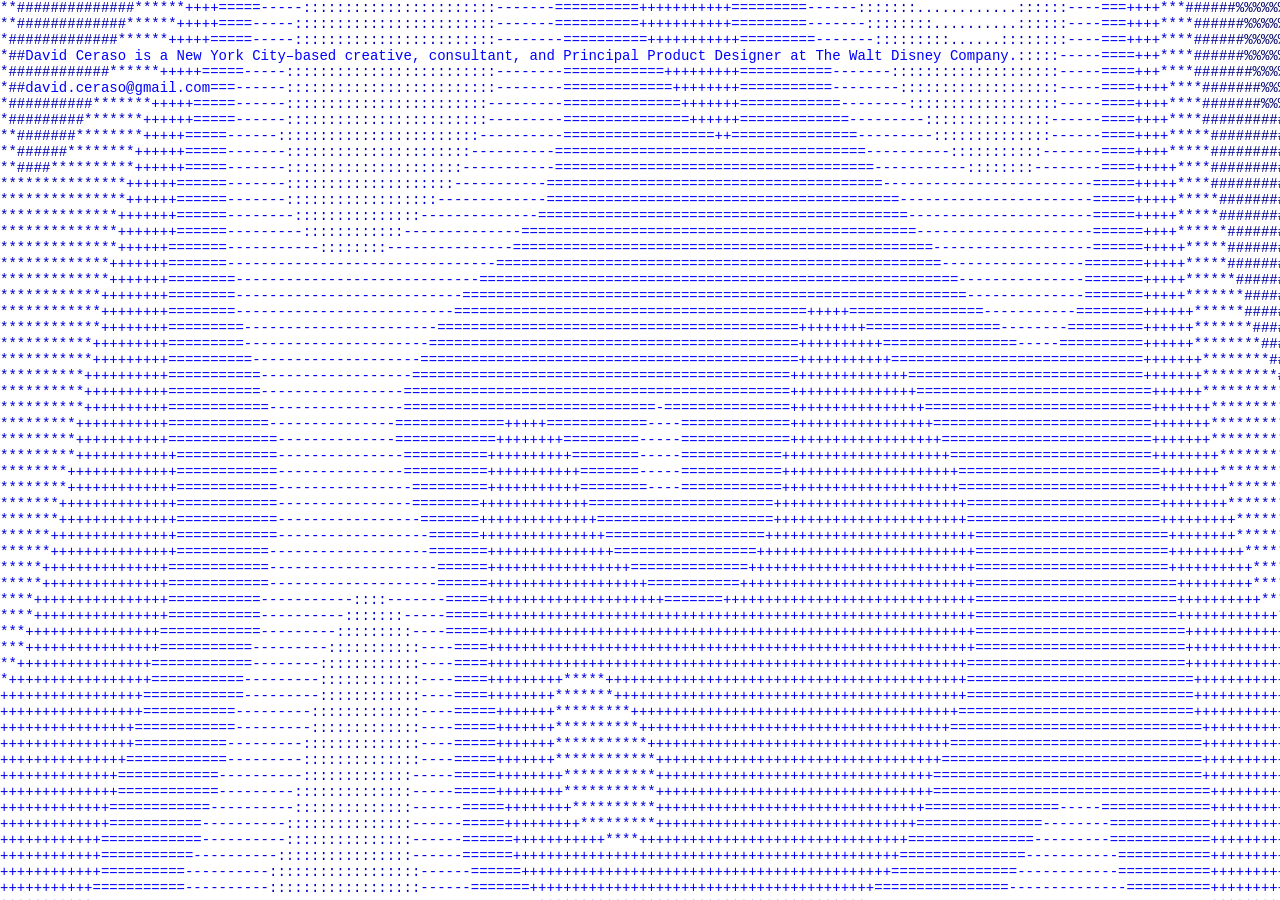
<file: index.html>
<!DOCTYPE html>
<html lang="en">
<head>
<script defer src="https://cloud.umami.is/script.js" data-website-id="38cb683a-a04f-48ca-8747-b9faac3a13dc"></script>
    <meta charset="UTF-8">
    <meta name="viewport" content="width=device-width, initial-scale=1.0">
    <meta name="description" content="David Ceraso is a New York City–based creative, consultant, and Principal Product Designer at The Walt Disney Company.">
    <meta name="author" content="David Ceraso">
    <meta name="keywords" content="David Ceraso, Principal Product Designer, Walt Disney Company, ABC News, Creative, New York City, NYC, Designer">
    <meta name="robots" content="index, follow">
    
    <!-- Open Graph / Social Media -->
    <meta property="og:type" content="website">
    <meta property="og:title" content="David Ceraso – Principal Product Designer">
    <meta property="og:url" content="https://davidceraso.com/">
    <meta property="og:description" content="David Ceraso is a New York City–based creative, consultant, and Principal Product Designer at The Walt Disney Company.">
    <meta property="og:site_name" content="David Ceraso">
    
    <!-- Twitter Card -->
    <meta name="twitter:card" content="summary">
    <meta name="twitter:title" content="David Ceraso – Principal Product Designer">
    <meta name="twitter:description" content="David Ceraso is a New York City–based creative, consultant, and Principal Product Designer at The Walt Disney Company.">
    
    <title>David Ceraso – Principal Product Designer</title>
    <link rel="canonical" href="https://davidceraso.com">
    <link rel="icon" href="/favicon.svg" type="image/svg+xml">
    <link rel="icon" href="/favicon.svg" sizes="any" type="image/svg+xml">
    
    <!-- Structured Data -->
    <script type="application/ld+json">
    {
        "@context": "https://schema.org",
        "@type": "Person",
        "name": "David Ceraso",
        "jobTitle": "Principal Product Designer",
        "worksFor": {
            "@type": "Organization",
            "name": "The Walt Disney Company"
        },
        "address": {
            "@type": "PostalAddress",
            "addressLocality": "New York City",
            "addressRegion": "NY",
            "addressCountry": "US"
        },
        "email": "david.ceraso@gmail.com",
        "url": "https://davidceraso.com"
    }
    </script>
    <style>
        * {
            margin: 0;
            padding: 0;
            box-sizing: border-box;
        }

        body {
            background: #ffffff;
            min-height: 100vh;
            overflow: hidden;
        }

        #plasma {
            position: fixed;
            top: 0;
            left: 0;
            width: 100%;
            height: 100%;
            font-family: 'Courier New', monospace;
            font-size: 14px;
            line-height: 16px;
            letter-spacing: 0;
            white-space: pre;
            overflow: hidden;
            background: #fff;
            z-index: 1;
        }

        #text-overlay {
            position: fixed;
            z-index: 10;
            font-family: 'Courier New', monospace;
            font-size: 14px;
            line-height: 16px;
            color: transparent;
            pointer-events: auto;
            user-select: text;
            -webkit-user-select: text;
        }

        #text-overlay p {
            margin: 0;
        }

        #text-overlay p:last-child {
            margin-top: 16px;
        }

        #text-overlay *::selection,
        #text-overlay::selection {
            background: rgba(0, 0, 255, 0.3);
            color: #0000FF;
        }

        #text-overlay a {
            color: transparent;
            text-decoration: none;
            cursor: pointer;
        }

        #text-overlay a::selection {
            color: #0000FF;
        }
    </style>
</head>
<body>
    <div id="plasma"></div>
    <main id="text-overlay">
        <p>David Ceraso is a New York City–based creative, consultant, and Principal Product Designer at The Walt Disney Company.</p>
        <p><a href="mailto:david.ceraso@gmail.com">david.ceraso@gmail.com</a></p>
    </main>

    <script>
        const plasma = document.getElementById('plasma');
        const chars = ' .:-=+*#%@';
        
        let cols, rows;
        let time = 0;
        
        // Text content (must match HTML)
        const bioText = 'David Ceraso is a New York City–based creative, consultant, and Principal Product Designer at The Walt Disney Company.';
        const emailText = 'david.ceraso@gmail.com';
        
        // Text position settings
        const textStartX = 3;
        const textStartY = 3;
        const textPadding = 3;
        
        // Text map for plasma rendering
        let textMap = {};
        let wrappedLines = [];
        let emailLineY = 0;
        
        function wrapText(text, maxWidth) {
            const words = text.split(' ');
            const lines = [];
            let currentLine = '';
            
            for (const word of words) {
                const testLine = currentLine ? currentLine + ' ' + word : word;
                if (testLine.length <= maxWidth) {
                    currentLine = testLine;
                } else {
                    if (currentLine) lines.push(currentLine);
                    currentLine = word;
                }
            }
            if (currentLine) lines.push(currentLine);
            return lines;
        }
        
        function buildTextMap() {
            textMap = {};
            const maxWidth = cols - textStartX - textPadding;
            
            // Wrap bio text
            wrappedLines = wrapText(bioText, maxWidth);
            
            // Add bio lines to map
            for (let lineIdx = 0; lineIdx < wrappedLines.length; lineIdx++) {
                const line = wrappedLines[lineIdx];
                for (let charIdx = 0; charIdx < line.length; charIdx++) {
                    const x = textStartX + charIdx;
                    const y = textStartY + lineIdx;
                    const key = `${x},${y}`;
                    textMap[key] = line[charIdx];
                }
            }
            
            // Add blank line then email
            emailLineY = textStartY + wrappedLines.length + 1;
            for (let charIdx = 0; charIdx < emailText.length; charIdx++) {
                const x = textStartX + charIdx;
                const key = `${x},${emailLineY}`;
                textMap[key] = emailText[charIdx];
            }
        }
        
        // Color palette - pure blue tones only (#0000FF variations)
        const palette = [];
        for (let i = 0; i < 256; i++) {
            const b = Math.floor(40 + 215 * Math.sin(Math.PI * i / 256));
            palette.push(`rgb(0,0,${b})`);
        }

        const charWidth = 8.4;
        const charHeight = 16;
        
        function calculateSize() {
            cols = Math.ceil(window.innerWidth / charWidth) + 2;
            rows = Math.ceil(window.innerHeight / charHeight) + 2;
        }
        
        function updateTextOverlay() {
            const overlay = document.getElementById('text-overlay');
            const x = textStartX * charWidth;
            const y = textStartY * charHeight;
            
            overlay.style.left = x + 'px';
            overlay.style.top = y + 'px';
            
            // Set max width to match plasma text wrapping
            const maxWidth = cols - textStartX - textPadding;
            overlay.style.maxWidth = (maxWidth * charWidth) + 'px';
        }

        function plasmaValue(x, y, t) {
            let v = 0;
            v += Math.sin(x * 0.1 + t);
            const cx = cols / 2;
            const cy = rows / 2;
            const dx = x - cx;
            const dy = y - cy;
            const dist = Math.sqrt(dx * dx + dy * dy);
            v += Math.sin(dist * 0.1 - t * 0.7);
            v += Math.sin((x * 0.05 + y * 0.05) + t * 0.5);
            v += Math.sin(Math.sqrt((x - cols * 0.3) ** 2 + (y - rows * 0.7) ** 2) * 0.12 + t * 0.8);
            return (v + 4) / 8;
        }

        function render() {
            let output = '';
            
            for (let y = 0; y < rows; y++) {
                let row = '';
                for (let x = 0; x < cols; x++) {
                    const v = plasmaValue(x, y, time);
                    const colorIndex = Math.floor(v * 255);
                    const color = palette[colorIndex];
                    
                    // Check if this position has text
                    const key = `${x},${y}`;
                    let char;
                    let charColor;
                    if (textMap[key]) {
                        char = textMap[key];
                        charColor = '#0000FF';
                    } else {
                        const charIndex = Math.floor(v * (chars.length - 1));
                        char = chars[charIndex];
                        charColor = color;
                    }
                    
                    row += `<span style="color:${charColor}">${char}</span>`;
                }
                output += row + '\n';
            }
            
            plasma.innerHTML = output;
            time += 0.005;
            requestAnimationFrame(render);
        }

        function init() {
            calculateSize();
            buildTextMap();
            updateTextOverlay();
            render();
        }

        window.addEventListener('resize', () => {
            calculateSize();
            buildTextMap();
            updateTextOverlay();
        });
        init();
    </script>
</body>
</html>
</file>
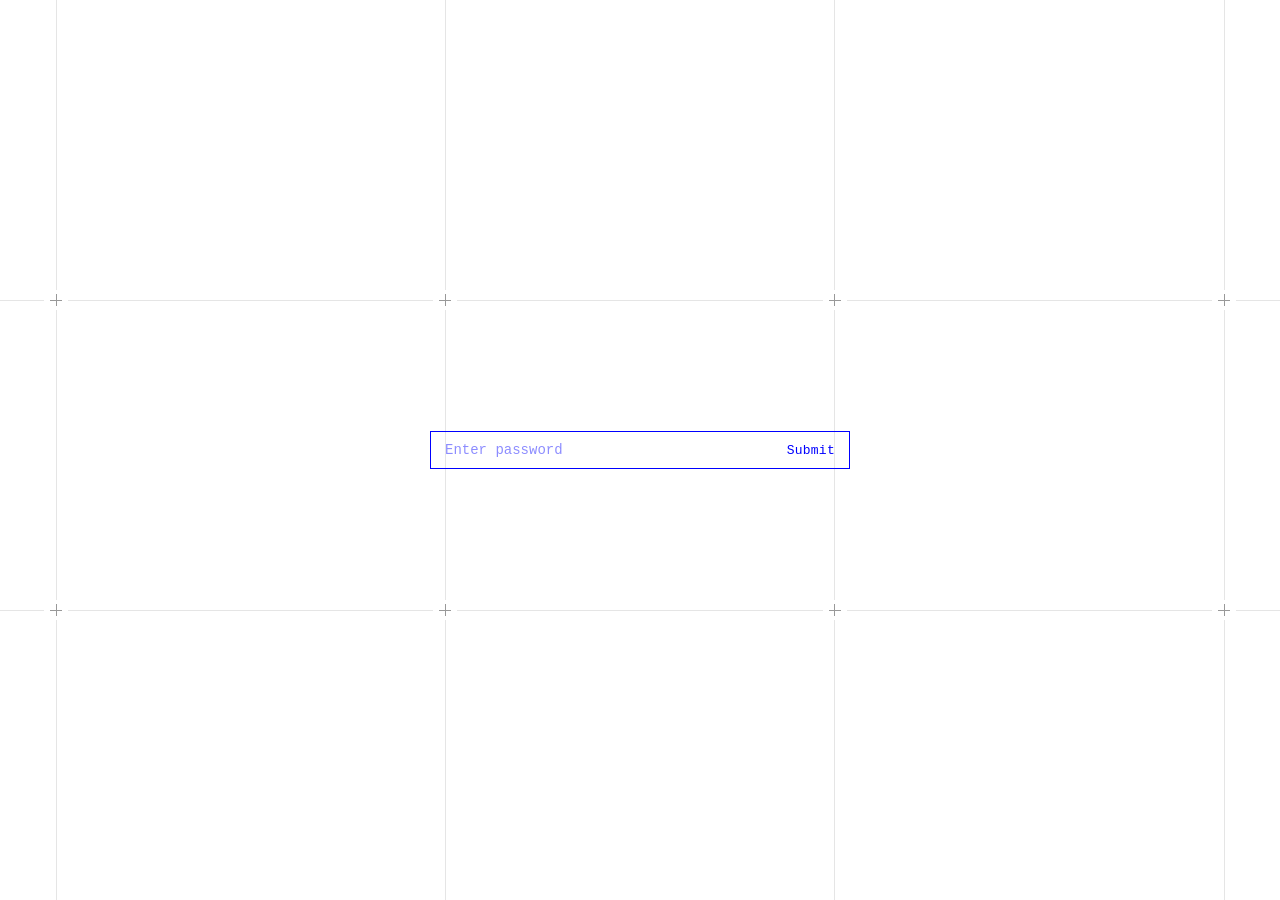
<file: case-studies/index.html>
<!DOCTYPE html>
<html lang="en">
<head>
    <meta charset="UTF-8">
    <title>Redirecting…</title>
    <link rel="canonical" href="/portfolio/">
    <meta http-equiv="refresh" content="0;url=/portfolio/">
    <script>location.replace('/portfolio/');</script>
</head>
<body></body>
</html>
</file>
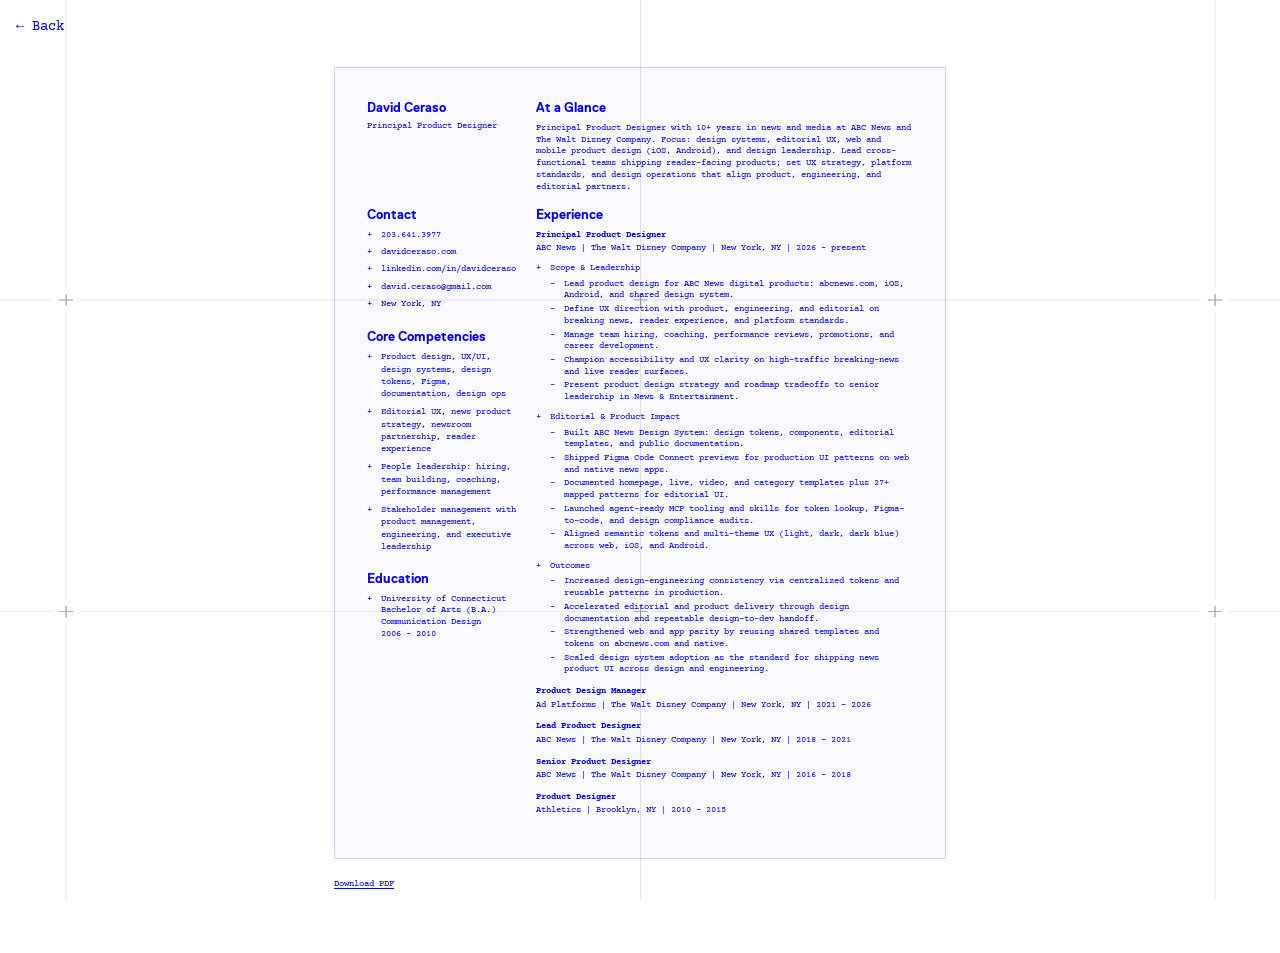
<file: CV/index.html>
<!DOCTYPE html>
<html lang="en">
<head>
    <script defer src="https://cloud.umami.is/script.js" data-website-id="38cb683a-a04f-48ca-8747-b9faac3a13dc"></script>
    <meta charset="UTF-8">
    <meta name="viewport" content="width=device-width, initial-scale=1.0">
    <title>CV – David Ceraso</title>
    <meta name="description" content="Curriculum vitae of David Ceraso – Principal Product Designer at The Walt Disney Company.">
    <link rel="icon" href="/favicon.svg" type="image/svg+xml">
    <link rel="stylesheet" href="/CV/cv-public.css?v=6">
    <link rel="stylesheet" href="/assets/site-grid-overlay.css">
    <style>
        .cv-back,
        .cv-public-root {
            position: relative;
            z-index: 2;
        }
    </style>
</head>
<body>
    <div id="grid-overlay" aria-hidden="true"></div>
    <a href="/resources/" class="cv-back">← Back</a>
    <main id="cv-root" class="cv-public-root" aria-busy="true">Loading…</main>
    <script src="/CV/cv-export.js?v=36" defer></script>
    <script>
        fetch('/CV/cv-content.html')
            .then((response) => {
                if (!response.ok) throw new Error('failed');
                return response.text();
            })
            .then((html) => {
                const root = document.getElementById('cv-root');
                root.innerHTML = html;
                root.removeAttribute('aria-busy');
                document.dispatchEvent(new CustomEvent('cv-letter-fit', { detail: { root } }));
            })
            .catch(() => {
                document.getElementById('cv-root').innerHTML =
                    '<p>Could not load CV. <a href="/CV/DavidCeraso_CV.pdf">Download PDF</a>.</p>';
                document.getElementById('cv-root').removeAttribute('aria-busy');
            });
    </script>
    <script src="/assets/site-grid-overlay.js" defer></script>
</body>
</html>
</file>
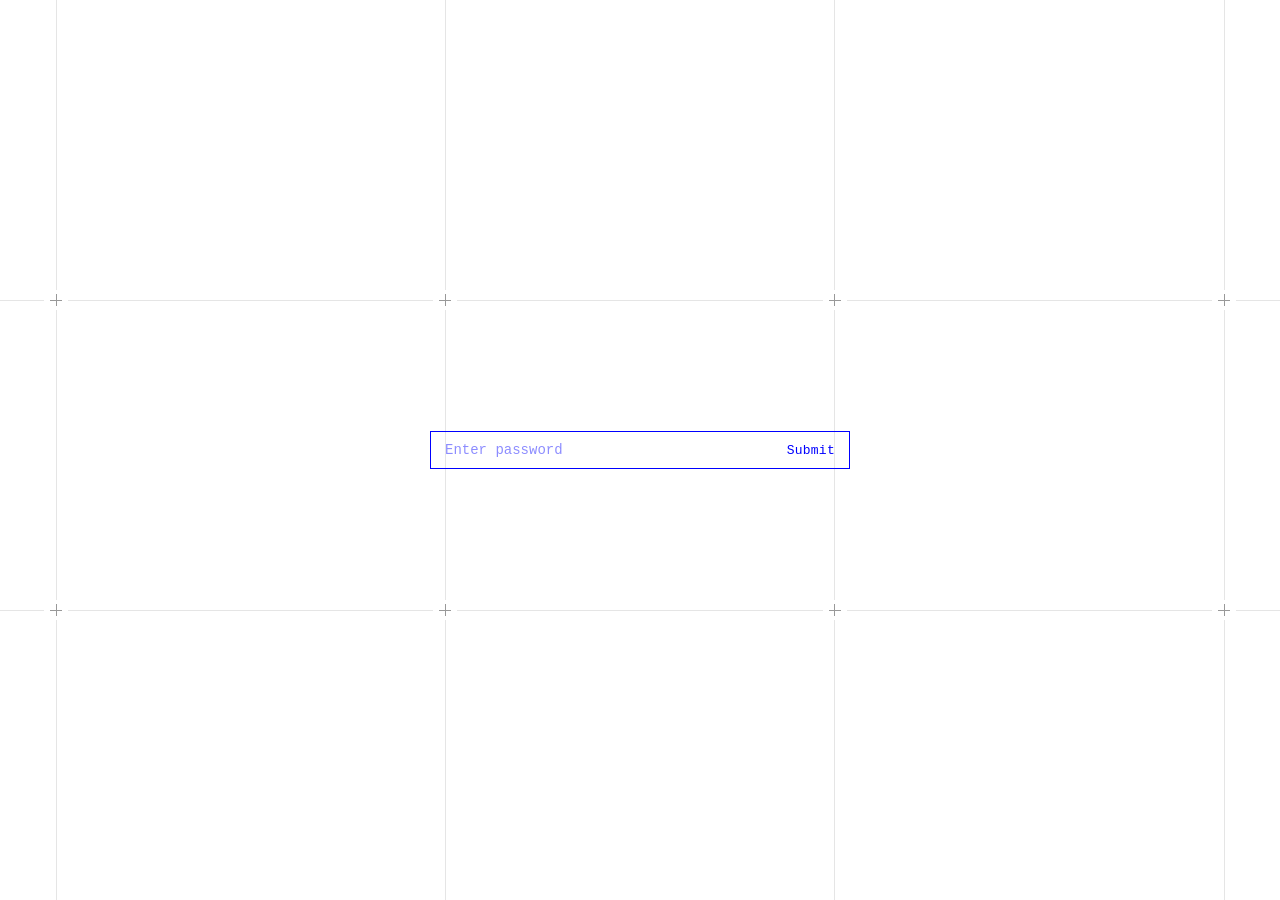
<file: portfolio/index.html>
<!DOCTYPE html>
<html lang="en">
<head>
    <script defer src="https://cloud.umami.is/script.js" data-website-id="38cb683a-a04f-48ca-8747-b9faac3a13dc"></script>
    <meta charset="UTF-8">
    <meta name="viewport" content="width=device-width, initial-scale=1.0">
    <meta http-equiv="Cache-Control" content="no-cache, no-store, must-revalidate">
    <meta http-equiv="Pragma" content="no-cache">
    <title>Case Studies – David Ceraso</title>
    <meta name="robots" content="noindex, nofollow">
    <link rel="icon" href="/favicon.svg" type="image/svg+xml">
    <base href="/portfolio/">
    <link rel="stylesheet" href="/CV/cv-public.css?v=6">
    <link rel="stylesheet" href="/portfolio/portfolio.css?v=47">
</head>
<body>
    <div id="grid-overlay" aria-hidden="true"></div>
    <div id="grid-artifact" hidden aria-hidden="true" data-landing-region="grid-artifact">
        <canvas id="gridArtifactCanvas" aria-hidden="true"></canvas>
        <video
            id="gridArtifactVideo"
            src="/portfolio/assets/artifacts/grid-artifact.mp4?v=4"
            loop
            muted
            playsinline
            autoplay
            preload="auto"
            hidden
            aria-hidden="true"
        ></video>
    </div>

    <form class="password-form" id="passwordForm">
        <div class="password-row">
            <input type="password" id="passwordInput" placeholder="Enter password" autocomplete="off" autofocus>
            <button type="submit">Submit</button>
        </div>
        <p class="error" id="passwordError">Incorrect password. Please try again.</p>
    </form>

    <p class="portfolio-title" id="portfolioTitle" data-landing-region="title">David Ceraso — Index</p>

    <main id="portfolio" hidden></main>

    <script>window.PORTFOLIO_BOOT = { mode: 'landing' };</script>
    <script src="/portfolio/portfolio.js?v=73"></script>
</body>
</html>
</file>
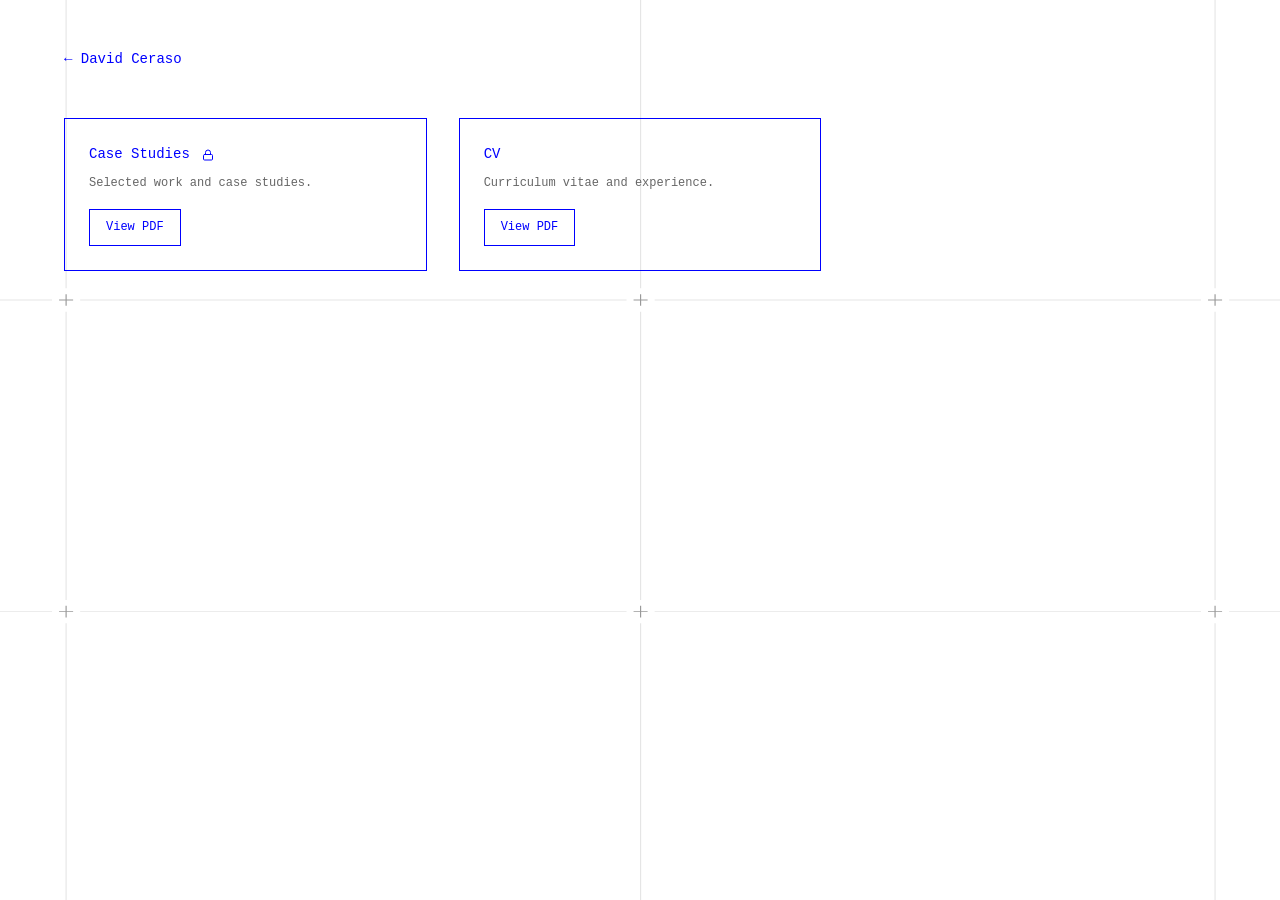
<file: resources/index.html>
<!DOCTYPE html>
<html lang="en">
<head>
    <script defer src="https://cloud.umami.is/script.js" data-website-id="38cb683a-a04f-48ca-8747-b9faac3a13dc"></script>
    <meta charset="UTF-8">
    <meta name="viewport" content="width=device-width, initial-scale=1.0">
    <meta name="description" content="Resources and CV of David Ceraso – Principal Product Designer at The Walt Disney Company.">
    <meta name="author" content="David Ceraso">
    <meta name="keywords" content="David Ceraso, Resources, Principal Product Designer, Walt Disney Company, Creative, New York City">
    <meta name="robots" content="index, follow">
    
    <!-- Open Graph / Social Media -->
    <meta property="og:type" content="website">
    <meta property="og:title" content="Resources – David Ceraso">
    <meta property="og:description" content="Resources of David Ceraso – Principal Product Designer at The Walt Disney Company.">
    <meta property="og:site_name" content="David Ceraso">
    
    <!-- Twitter Card -->
    <meta name="twitter:card" content="summary">
    <meta name="twitter:title" content="Resources – David Ceraso">
    <meta name="twitter:description" content="Resources of David Ceraso – Principal Product Designer at The Walt Disney Company.">
    
    <title>Resources – David Ceraso</title>
    <link rel="canonical" href="https://davidceraso.com/resources/">
    <link rel="icon" href="/favicon.svg" type="image/svg+xml">
    <link rel="stylesheet" href="/assets/site-grid-overlay.css">
    
    <style>
        * {
            margin: 0;
            padding: 0;
            box-sizing: border-box;
        }

        body {
            background: #ffffff;
            min-height: 100vh;
            font-family: 'Courier New', monospace;
            font-size: 14px;
            line-height: 1.6;
            color: #0000FF;
        }

        .container {
            position: relative;
            z-index: 2;
            max-width: 1200px;
            margin: 0 auto;
            padding: 48px 24px;
        }

        header {
            margin-bottom: 48px;
        }

        header a {
            color: #0000FF;
            text-decoration: none;
        }

        header a:hover {
            text-decoration: underline;
        }

        h1 {
            font-size: 14px;
            font-weight: normal;
            margin-bottom: 8px;
        }

        .back-link {
            font-size: 14px;
        }

        .portfolio-grid {
            display: grid;
            grid-template-columns: repeat(auto-fill, minmax(300px, 1fr));
            gap: 32px;
        }

        .portfolio-item {
            border: 1px solid #0000FF;
            padding: 24px;
            transition: background-color 0.2s ease;
        }

        .portfolio-item:hover {
            background-color: rgba(0, 0, 255, 0.05);
        }

        .portfolio-item h2 {
            font-size: 14px;
            font-weight: normal;
            margin-bottom: 8px;
        }

        .portfolio-item p {
            font-size: 12px;
            color: #666;
            margin-bottom: 16px;
        }

        .item-actions {
            display: flex;
            gap: 12px;
        }

        .portfolio-item a {
            display: inline-block;
            color: #0000FF;
            text-decoration: none;
            border: 1px solid #0000FF;
            padding: 8px 16px;
            font-size: 12px;
            transition: all 0.2s ease;
        }

        .portfolio-item a:hover {
            background-color: #0000FF;
            color: #ffffff;
        }

        .pdf-actions {
            display: flex;
            gap: 16px;
            margin-bottom: 24px;
        }

        .pdf-actions a {
            color: #0000FF;
            text-decoration: none;
            border: 1px solid #0000FF;
            padding: 8px 16px;
            font-size: 12px;
            transition: all 0.2s ease;
        }

        .pdf-actions a:hover {
            background-color: #0000FF;
            color: #ffffff;
        }

        .pdf-embed {
            width: 100%;
            height: 80vh;
            border: 1px solid #0000FF;
        }

        .empty-state {
            text-align: center;
            padding: 64px 24px;
            border: 1px dashed #0000FF;
            color: #666;
        }

        .empty-state code {
            display: block;
            margin-top: 16px;
            color: #0000FF;
            font-size: 12px;
        }

        ::selection {
            background: rgba(0, 0, 255, 0.3);
            color: #0000FF;
        }

        @media (max-width: 600px) {
            .container {
                padding: 24px 16px;
            }

            .portfolio-grid {
                grid-template-columns: 1fr;
            }
        }

        .lock-icon {
            margin-left: 4px;
            vertical-align: middle;
            color: #0000FF;
        }
    </style>
</head>
<body>
    <div id="grid-overlay" aria-hidden="true"></div>
    <div class="container">
        <header>
            <a href="/" class="back-link">← David Ceraso</a>
        </header>

        <main>
            <div class="portfolio-grid">
                <article class="portfolio-item">
                    <h2>Case Studies <svg class="lock-icon" width="12" height="12" viewBox="0 0 24 24" fill="none" stroke="currentColor" stroke-width="2" stroke-linecap="round" stroke-linejoin="round"><rect x="3" y="11" width="18" height="11" rx="2" ry="2"></rect><path d="M7 11V7a5 5 0 0 1 10 0v4"></path></svg></h2>
                    <p>Selected work and case studies.</p>
                    <div class="item-actions">
                        <a href="/portfolio/">View PDF</a>
                    </div>
                </article>

                <article class="portfolio-item">
                    <h2>CV</h2>
                    <p>Curriculum vitae and experience.</p>
                    <div class="item-actions">
                        <a href="/CV/">View PDF</a>
                    </div>
                </article>
            </div>
        </main>
    </div>
    <script src="/assets/site-grid-overlay.js" defer></script>
</body>
</html>
</file>
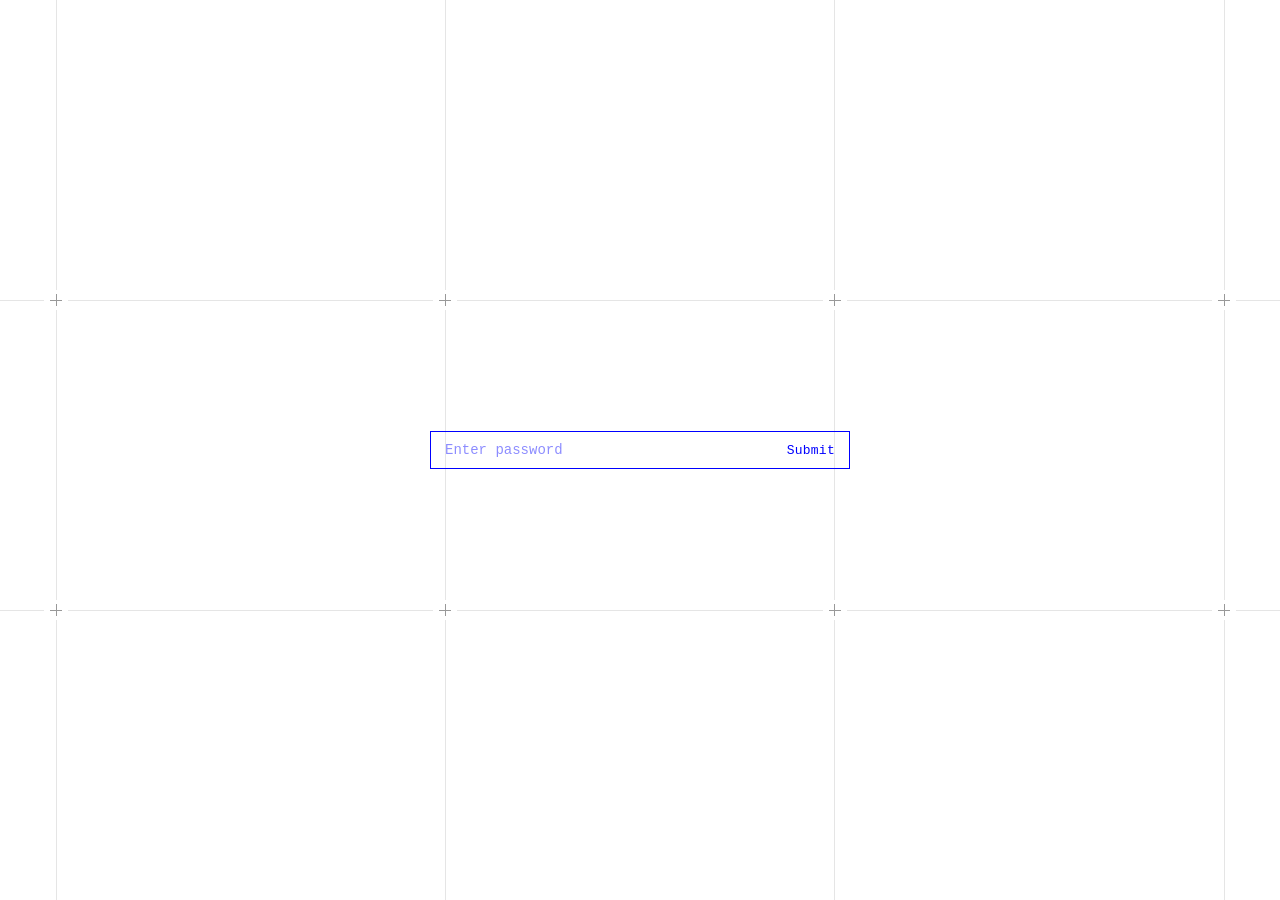
<file: case-studies/abc-news-design-mcp/index.html>
<!DOCTYPE html>
<html lang="en">
<head>
    <meta charset="UTF-8">
    <title>Redirecting…</title>
    <link rel="canonical" href="/portfolio/abc-news-design-mcp/">
    <meta http-equiv="refresh" content="0;url=/portfolio/abc-news-design-mcp/">
    <script>location.replace('/portfolio/abc-news-design-mcp/');</script>
</head>
<body></body>
</html>
</file>
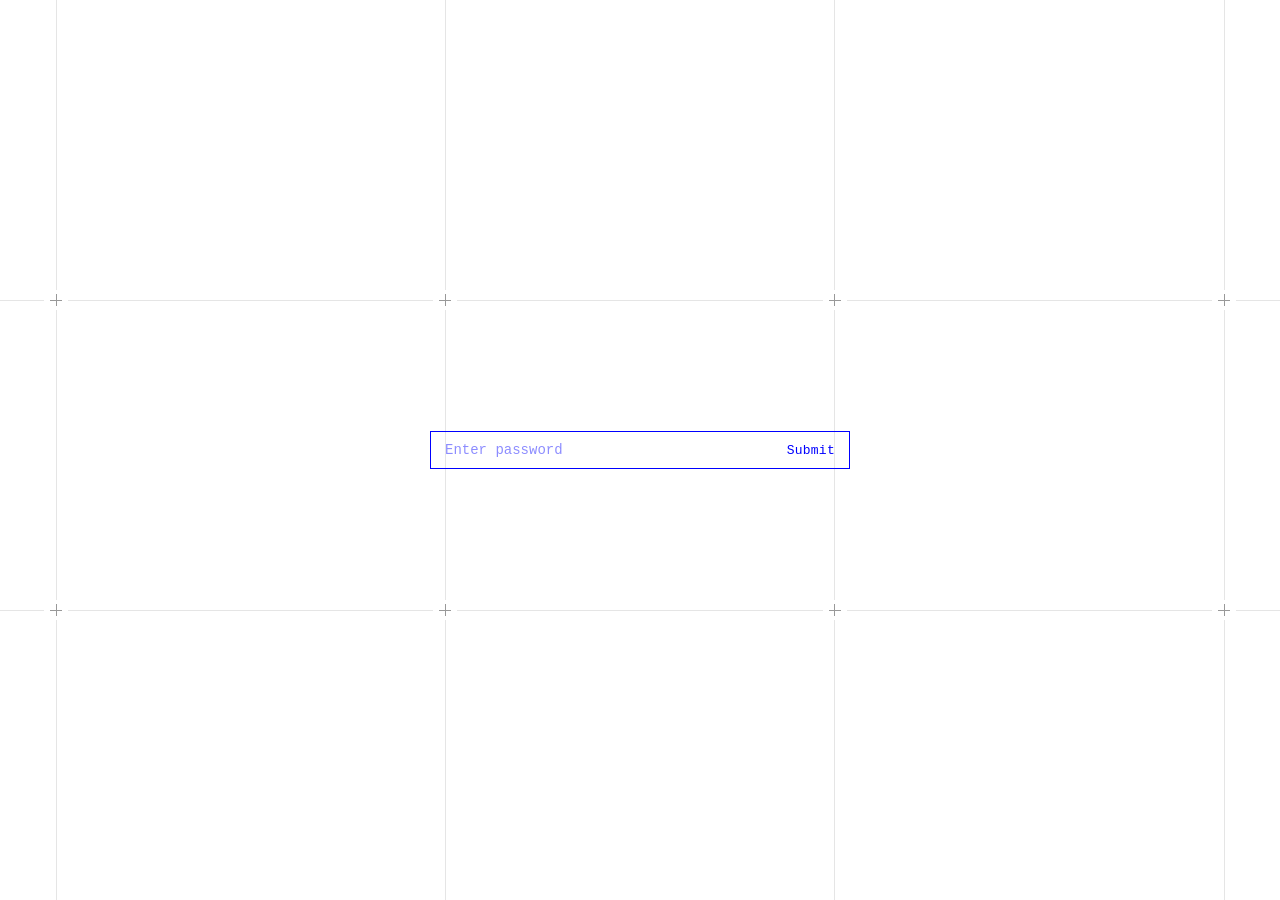
<file: case-studies/cv/index.html>
<!DOCTYPE html>
<html lang="en">
<head>
    <meta charset="UTF-8">
    <title>Redirecting…</title>
    <link rel="canonical" href="/portfolio/cv/">
    <meta http-equiv="refresh" content="0;url=/portfolio/cv/">
    <script>location.replace('/portfolio/cv/');</script>
</head>
<body></body>
</html>
</file>
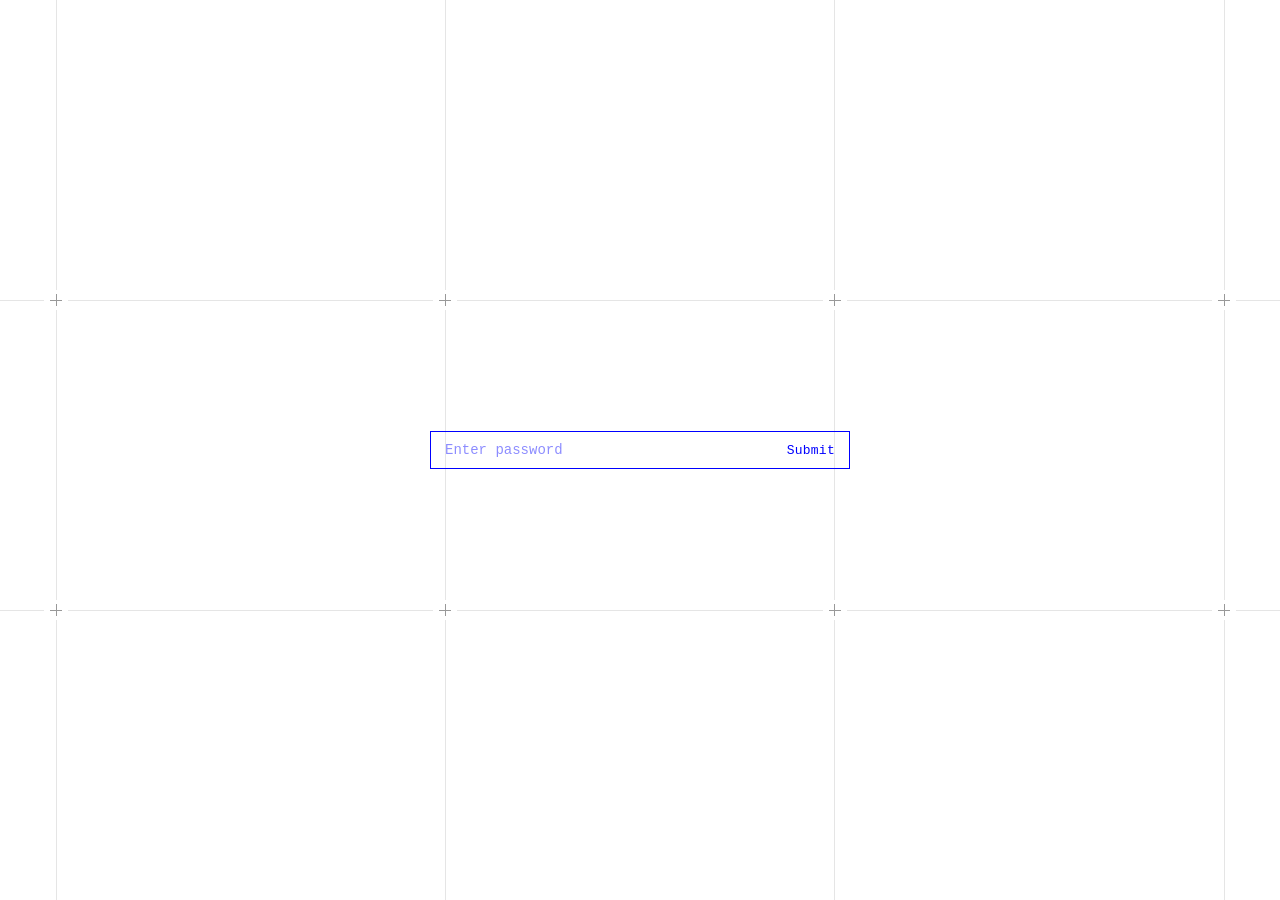
<file: case-studies/disney-campaign-manager/index.html>
<!DOCTYPE html>
<html lang="en">
<head>
    <meta charset="UTF-8">
    <title>Redirecting…</title>
    <link rel="canonical" href="/portfolio/disney-campaign-manager/">
    <meta http-equiv="refresh" content="0;url=/portfolio/disney-campaign-manager/">
    <script>location.replace('/portfolio/disney-campaign-manager/');</script>
</head>
<body></body>
</html>
</file>
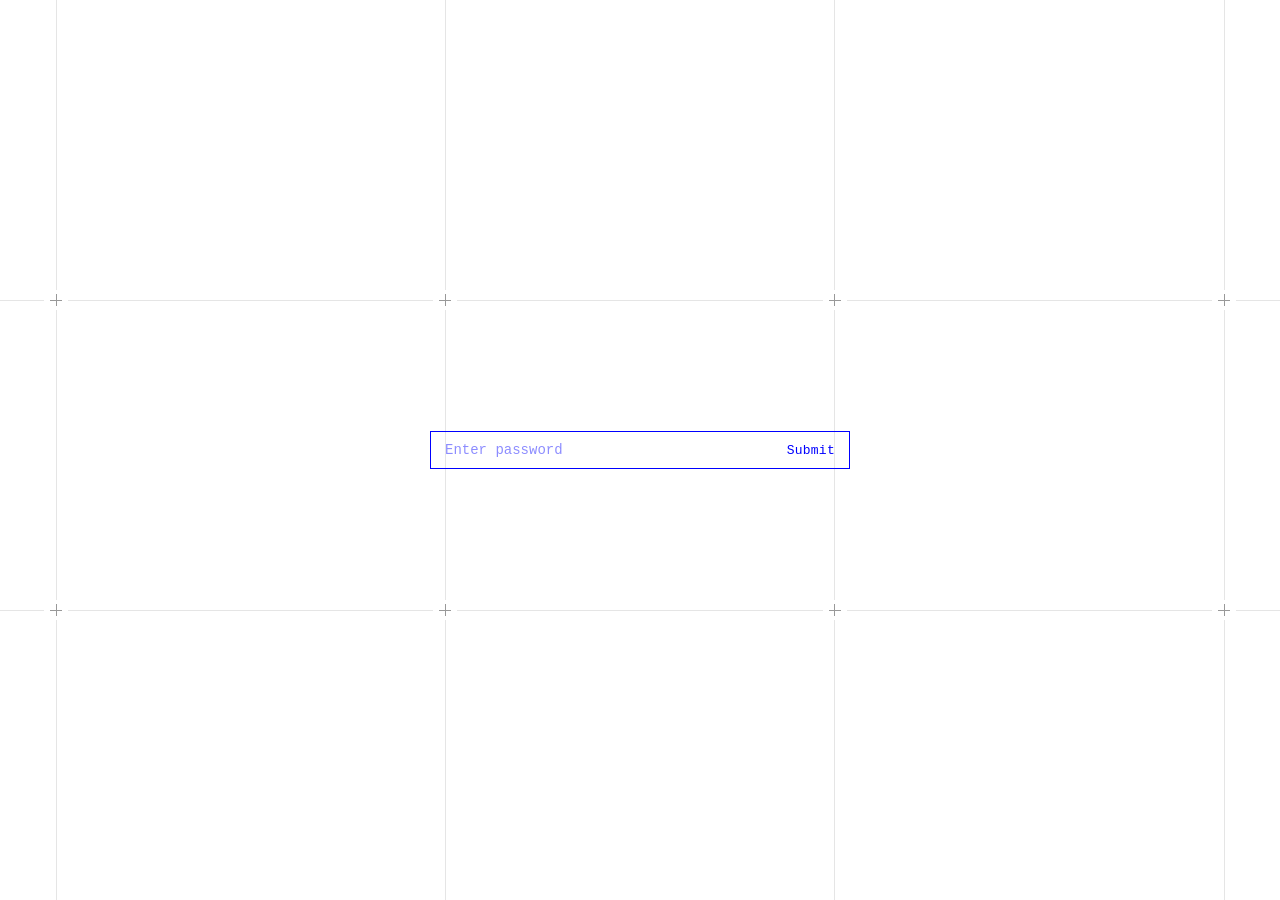
<file: portfolio/abc-news-design-mcp/index.html>
<!DOCTYPE html>
<html lang="en">
<head>
    <script defer src="https://cloud.umami.is/script.js" data-website-id="38cb683a-a04f-48ca-8747-b9faac3a13dc"></script>
    <meta charset="UTF-8">
    <meta name="viewport" content="width=device-width, initial-scale=1.0">
    <meta http-equiv="Cache-Control" content="no-cache, no-store, must-revalidate">
    <title>ABC News Design System MCP – David Ceraso — Case Studies</title>
    <meta name="robots" content="noindex, nofollow">
    <link rel="icon" href="/favicon.svg" type="image/svg+xml">
    <base href="/portfolio/">
    <link rel="stylesheet" href="/CV/cv-public.css?v=6">
    <link rel="stylesheet" href="/portfolio/portfolio.css?v=22">
</head>
<body>
    <div id="grid-overlay" aria-hidden="true"></div>

    <form class="password-form" id="passwordForm">
        <div class="password-row">
            <input type="password" id="passwordInput" placeholder="Enter password" autocomplete="off" autofocus>
            <button type="submit">Submit</button>
        </div>
        <p class="error" id="passwordError">Incorrect password. Please try again.</p>
    </form>

    <nav class="project-menu" id="projectMenu" hidden aria-label="Projects">
        <button type="button" class="project-menu-toggle" id="projectMenuToggle" aria-expanded="false" aria-controls="projectMenuList" aria-label="Projects">
            <span class="project-menu-icon" aria-hidden="true">
                <span></span>
                <span></span>
                <span></span>
            </span>
        </button>
        <ul class="project-menu-list" id="projectMenuList" hidden></ul>
    </nav>

    <p class="portfolio-title" id="portfolioTitle">David Ceraso — Case Studies</p>

    <main id="portfolio" hidden></main>

    <script>window.PORTFOLIO_BOOT = { mode: 'project', projectId: 'abc-news-design-mcp' };</script>
    <script src="/portfolio/portfolio.js?v=33"></script>
</body>
</html>
</file>
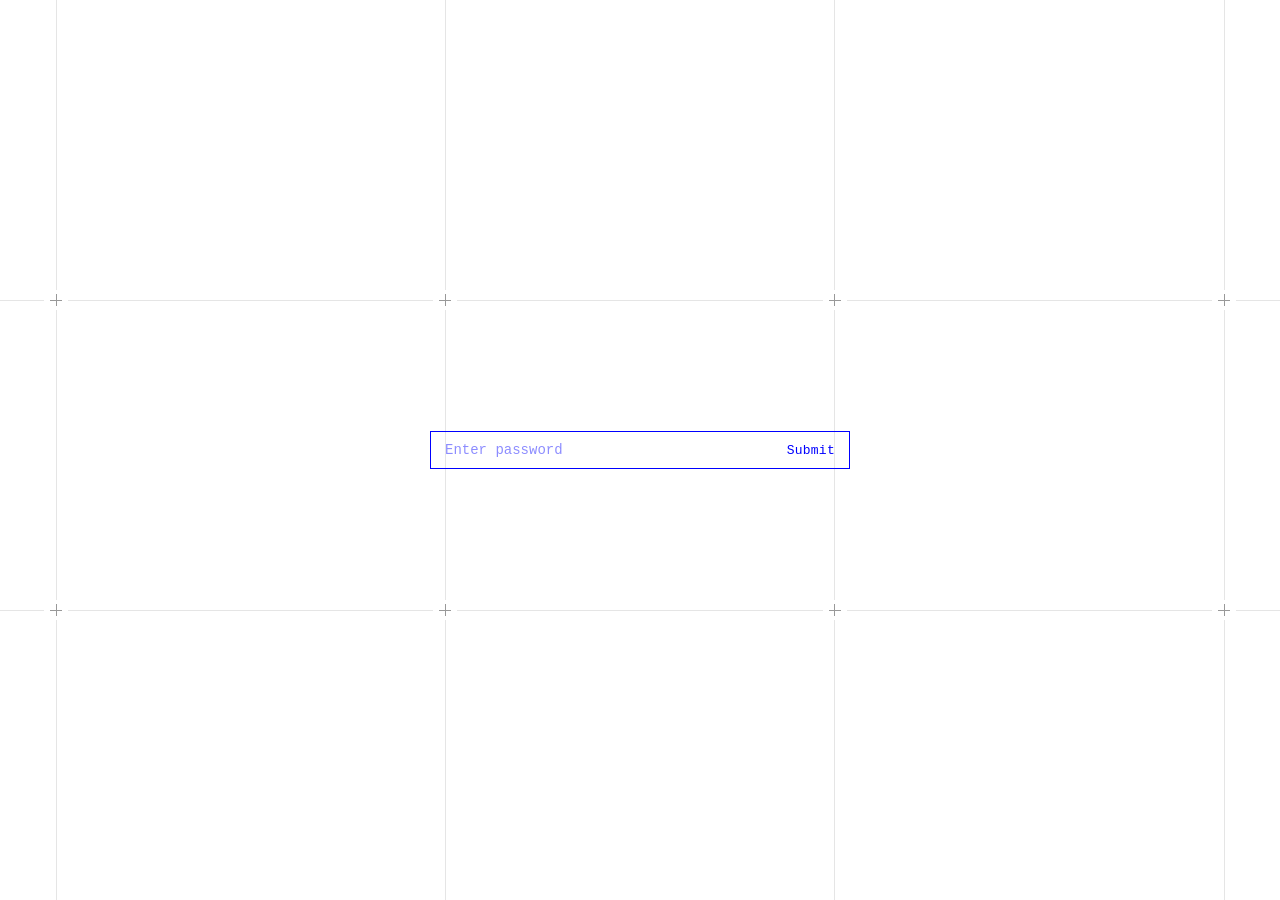
<file: portfolio/cv/index.html>
<!DOCTYPE html>
<html lang="en">
<head>
    <script defer src="https://cloud.umami.is/script.js" data-website-id="38cb683a-a04f-48ca-8747-b9faac3a13dc"></script>
    <meta charset="UTF-8">
    <meta name="viewport" content="width=device-width, initial-scale=1.0">
    <meta http-equiv="Cache-Control" content="no-cache, no-store, must-revalidate">
    <title>CV – David Ceraso — Case Studies</title>
    <meta name="robots" content="noindex, nofollow">
    <link rel="icon" href="/favicon.svg" type="image/svg+xml">
    <base href="/portfolio/">
    <link rel="stylesheet" href="/CV/cv-public.css?v=6">
    <link rel="stylesheet" href="/portfolio/portfolio.css?v=22">
</head>
<body>
    <div id="grid-overlay" aria-hidden="true"></div>

    <form class="password-form" id="passwordForm">
        <div class="password-row">
            <input type="password" id="passwordInput" placeholder="Enter password" autocomplete="off" autofocus>
            <button type="submit">Submit</button>
        </div>
        <p class="error" id="passwordError">Incorrect password. Please try again.</p>
    </form>

    <nav class="project-menu" id="projectMenu" hidden aria-label="Projects">
        <button type="button" class="project-menu-toggle" id="projectMenuToggle" aria-expanded="false" aria-controls="projectMenuList" aria-label="Projects">
            <span class="project-menu-icon" aria-hidden="true">
                <span></span>
                <span></span>
                <span></span>
            </span>
        </button>
        <ul class="project-menu-list" id="projectMenuList" hidden></ul>
    </nav>

    <p class="portfolio-title" id="portfolioTitle">David Ceraso — Case Studies</p>

    <main id="portfolio" hidden></main>

    <script>window.PORTFOLIO_BOOT = { mode: 'project', projectId: 'cv' };</script>
    <script src="/portfolio/portfolio.js?v=33"></script>
    <script src="/CV/cv-export.js?v=36" defer></script>
</body>
</html>
</file>
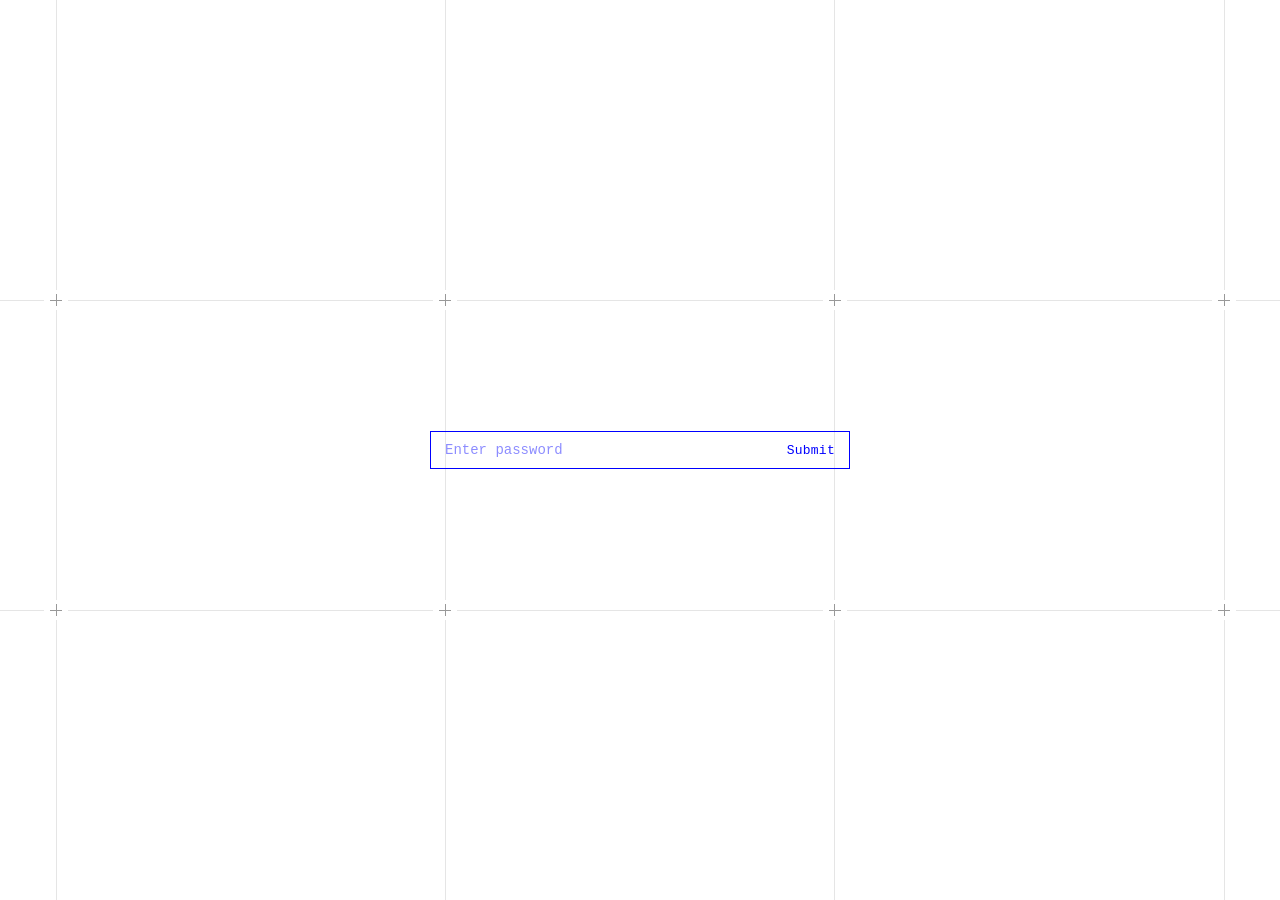
<file: portfolio/disney-campaign-manager/index.html>
<!DOCTYPE html>
<html lang="en">
<head>
    <script defer src="https://cloud.umami.is/script.js" data-website-id="38cb683a-a04f-48ca-8747-b9faac3a13dc"></script>
    <meta charset="UTF-8">
    <meta name="viewport" content="width=device-width, initial-scale=1.0">
    <meta http-equiv="Cache-Control" content="no-cache, no-store, must-revalidate">
    <title>Disney Campaign Manager – David Ceraso — Case Studies</title>
    <meta name="robots" content="noindex, nofollow">
    <link rel="icon" href="/favicon.svg" type="image/svg+xml">
    <base href="/portfolio/">
    <link rel="stylesheet" href="/CV/cv-public.css?v=6">
    <link rel="stylesheet" href="/portfolio/portfolio.css?v=22">
</head>
<body>
    <div id="grid-overlay" aria-hidden="true"></div>

    <form class="password-form" id="passwordForm">
        <div class="password-row">
            <input type="password" id="passwordInput" placeholder="Enter password" autocomplete="off" autofocus>
            <button type="submit">Submit</button>
        </div>
        <p class="error" id="passwordError">Incorrect password. Please try again.</p>
    </form>

    <nav class="project-menu" id="projectMenu" hidden aria-label="Projects">
        <button type="button" class="project-menu-toggle" id="projectMenuToggle" aria-expanded="false" aria-controls="projectMenuList" aria-label="Projects">
            <span class="project-menu-icon" aria-hidden="true">
                <span></span>
                <span></span>
                <span></span>
            </span>
        </button>
        <ul class="project-menu-list" id="projectMenuList" hidden></ul>
    </nav>

    <p class="portfolio-title" id="portfolioTitle">David Ceraso — Case Studies</p>

    <main id="portfolio" hidden></main>

    <script>window.PORTFOLIO_BOOT = { mode: 'project', projectId: 'disney-campaign-manager' };</script>
    <script src="/portfolio/portfolio.js?v=33"></script>
</body>
</html>
</file>
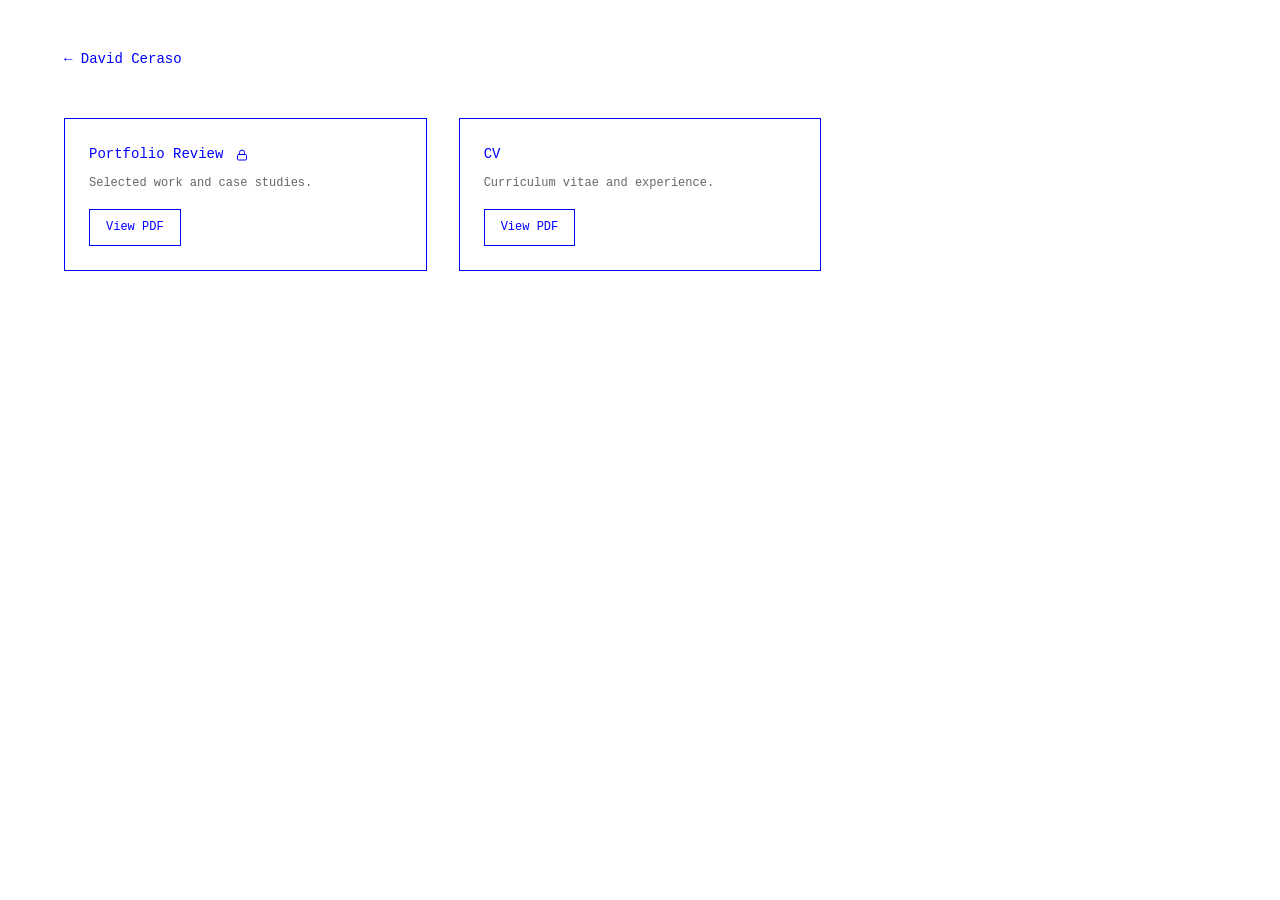
<file: resources.html>
<!DOCTYPE html>
<html lang="en">
<head>
    <script defer src="https://cloud.umami.is/script.js" data-website-id="38cb683a-a04f-48ca-8747-b9faac3a13dc"></script>
    <meta charset="UTF-8">
    <meta name="viewport" content="width=device-width, initial-scale=1.0">
    <meta name="description" content="Resources and CV of David Ceraso – Design Manager at The Walt Disney Company.">
    <meta name="author" content="David Ceraso">
    <meta name="keywords" content="David Ceraso, Resources, Design Manager, Walt Disney Company, Creative, New York City">
    <meta name="robots" content="index, follow">
    
    <!-- Open Graph / Social Media -->
    <meta property="og:type" content="website">
    <meta property="og:title" content="Resources – David Ceraso">
    <meta property="og:description" content="Resources of David Ceraso – Design Manager at The Walt Disney Company.">
    <meta property="og:site_name" content="David Ceraso">
    
    <!-- Twitter Card -->
    <meta name="twitter:card" content="summary">
    <meta name="twitter:title" content="Resources – David Ceraso">
    <meta name="twitter:description" content="Resources of David Ceraso – Design Manager at The Walt Disney Company.">
    
    <title>Resources – David Ceraso</title>
    <link rel="canonical" href="https://davidceraso.com/resources">
    <link rel="icon" href="/favicon.svg" type="image/svg+xml">
    
    <style>
        * {
            margin: 0;
            padding: 0;
            box-sizing: border-box;
        }

        body {
            background: #ffffff;
            min-height: 100vh;
            font-family: 'Courier New', monospace;
            font-size: 14px;
            line-height: 1.6;
            color: #0000FF;
        }

        .container {
            max-width: 1200px;
            margin: 0 auto;
            padding: 48px 24px;
        }

        header {
            margin-bottom: 48px;
        }

        header a {
            color: #0000FF;
            text-decoration: none;
        }

        header a:hover {
            text-decoration: underline;
        }

        h1 {
            font-size: 14px;
            font-weight: normal;
            margin-bottom: 8px;
        }

        .back-link {
            font-size: 14px;
        }

        .portfolio-grid {
            display: grid;
            grid-template-columns: repeat(auto-fill, minmax(300px, 1fr));
            gap: 32px;
        }

        .portfolio-item {
            border: 1px solid #0000FF;
            padding: 24px;
            transition: background-color 0.2s ease;
        }

        .portfolio-item:hover {
            background-color: rgba(0, 0, 255, 0.05);
        }

        .portfolio-item h2 {
            font-size: 14px;
            font-weight: normal;
            margin-bottom: 8px;
        }

        .portfolio-item p {
            font-size: 12px;
            color: #666;
            margin-bottom: 16px;
        }

        .item-actions {
            display: flex;
            gap: 12px;
        }

        .portfolio-item a {
            display: inline-block;
            color: #0000FF;
            text-decoration: none;
            border: 1px solid #0000FF;
            padding: 8px 16px;
            font-size: 12px;
            transition: all 0.2s ease;
        }

        .portfolio-item a:hover {
            background-color: #0000FF;
            color: #ffffff;
        }

        .pdf-actions {
            display: flex;
            gap: 16px;
            margin-bottom: 24px;
        }

        .pdf-actions a {
            color: #0000FF;
            text-decoration: none;
            border: 1px solid #0000FF;
            padding: 8px 16px;
            font-size: 12px;
            transition: all 0.2s ease;
        }

        .pdf-actions a:hover {
            background-color: #0000FF;
            color: #ffffff;
        }

        .pdf-embed {
            width: 100%;
            height: 80vh;
            border: 1px solid #0000FF;
        }

        .empty-state {
            text-align: center;
            padding: 64px 24px;
            border: 1px dashed #0000FF;
            color: #666;
        }

        .empty-state code {
            display: block;
            margin-top: 16px;
            color: #0000FF;
            font-size: 12px;
        }

        ::selection {
            background: rgba(0, 0, 255, 0.3);
            color: #0000FF;
        }

        @media (max-width: 600px) {
            .container {
                padding: 24px 16px;
            }

            .portfolio-grid {
                grid-template-columns: 1fr;
            }
        }

        .lock-icon {
            margin-left: 4px;
            vertical-align: middle;
            color: #0000FF;
        }
    </style>
</head>
<body>
    <div class="container">
        <header>
            <a href="/" class="back-link">← David Ceraso</a>
        </header>

        <main>
            <div class="portfolio-grid">
                <article class="portfolio-item">
                    <h2>Portfolio Review <svg class="lock-icon" width="12" height="12" viewBox="0 0 24 24" fill="none" stroke="currentColor" stroke-width="2" stroke-linecap="round" stroke-linejoin="round"><rect x="3" y="11" width="18" height="11" rx="2" ry="2"></rect><path d="M7 11V7a5 5 0 0 1 10 0v4"></path></svg></h2>
                    <p>Selected work and case studies.</p>
                    <div class="item-actions">
                        <a href="/portfolio/">View PDF</a>
                    </div>
                </article>

                <article class="portfolio-item">
                    <h2>CV</h2>
                    <p>Curriculum vitae and experience.</p>
                    <div class="item-actions">
                        <a href="/CV/DavidCeraso_CV.pdf" target="_blank">View PDF</a>
                    </div>
                </article>
            </div>
        </main>
    </div>
</body>
</html>
</file>
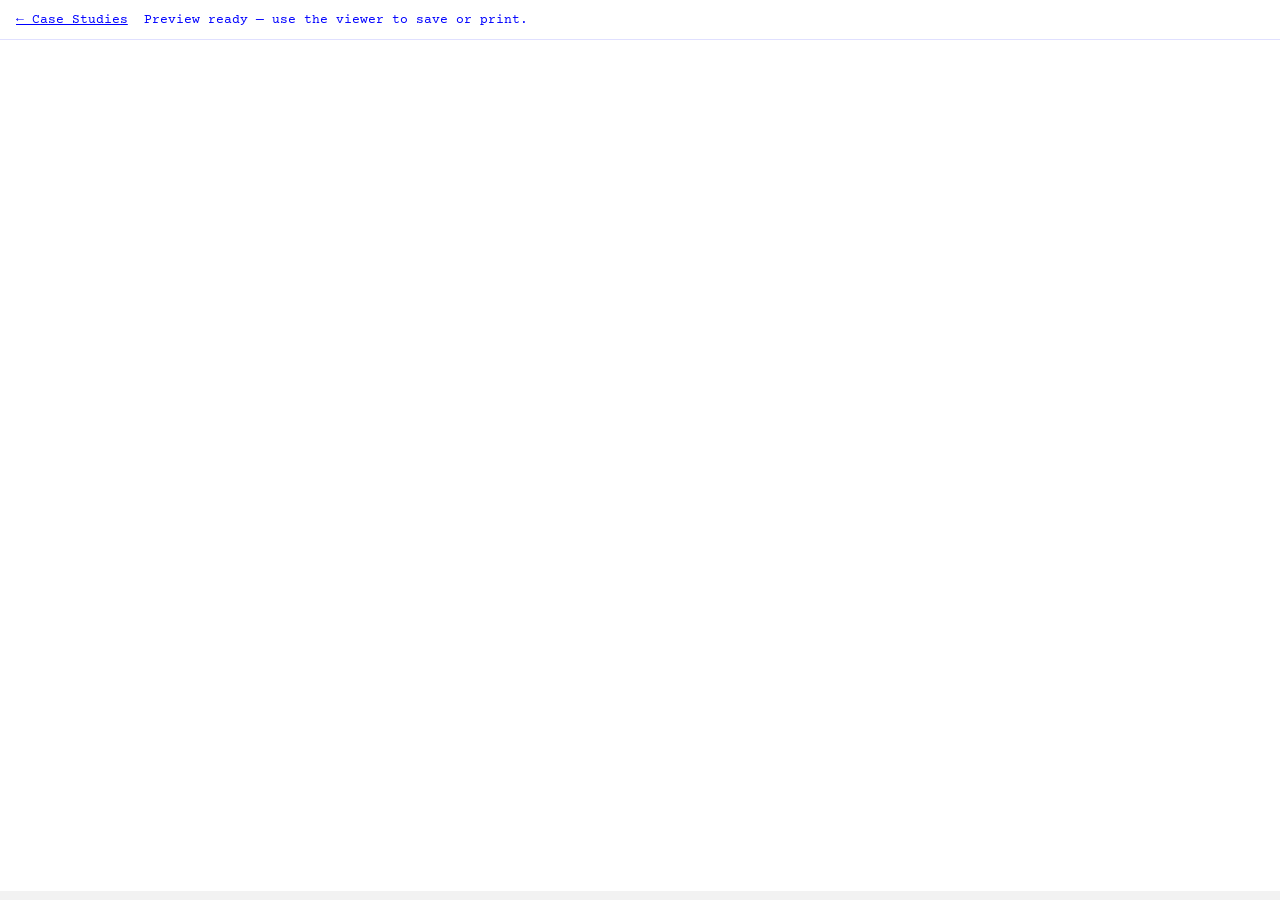
<file: CV/preview.html>
<!DOCTYPE html>
<html lang="en">
<head>
    <meta charset="UTF-8">
    <meta name="viewport" content="width=device-width, initial-scale=1.0">
    <title>CV Preview – David Ceraso</title>
    <link rel="icon" href="/favicon.svg" type="image/svg+xml">
    <link rel="stylesheet" href="/CV/cv-public.css?v=6">
    <style>
        body.cv-preview-root {
            margin: 0;
            background: #f2f2f2;
        }

        .cv-preview-root__loading {
            padding: 24px;
            font-family: 'Courier Prime', 'Courier New', monospace;
            font-size: 14px;
            color: #0000ff;
        }

        .cv-preview-root__toolbar {
            display: flex;
            align-items: center;
            gap: 16px;
            padding: 12px 16px;
            background: #ffffff;
            border-bottom: 1px solid rgba(0, 0, 255, 0.12);
            font-family: 'Courier Prime', 'Courier New', monospace;
            font-size: 13px;
        }

        .cv-preview-root__toolbar a {
            color: #0000ff;
        }

        #cv-preview-frame {
            display: block;
            width: 100%;
            height: calc(100vh - 49px);
            border: 0;
            background: #ffffff;
        }

        .cv-preview-root__source {
            position: fixed;
            left: 0;
            top: 0;
            width: 612px;
            opacity: 0;
            pointer-events: none;
            z-index: -1;
        }
    </style>
</head>
<body class="cv-preview-root">
    <div class="cv-preview-root__toolbar">
        <a href="/portfolio/">← Case Studies</a>
        <span id="cv-preview-status">Building PDF preview…</span>
    </div>
    <iframe id="cv-preview-frame" title="David Ceraso CV PDF preview" hidden></iframe>
    <div id="cv-preview-source" class="cv-preview-root__source" aria-hidden="true"></div>
    <script src="/CV/cv-export.js?v=27"></script>
    <script>
        (async function () {
            const source = document.getElementById('cv-preview-source');
            const status = document.getElementById('cv-preview-status');
            const frame = document.getElementById('cv-preview-frame');

            try {
                const response = await fetch('/CV/cv-content.html', { credentials: 'same-origin' });
                if (!response.ok) {
                    throw new Error('Could not load CV content');
                }
                source.innerHTML = await response.text();
                document.dispatchEvent(new CustomEvent('cv-letter-fit', { detail: { root: source } }));

                const letterPage = source.querySelector('[data-cv-letter-page]');
                if (!letterPage || typeof window.cvBuildPdfBlob !== 'function') {
                    throw new Error('CV preview is not ready');
                }

                const blob = await window.cvBuildPdfBlob(letterPage);
                frame.src = URL.createObjectURL(blob);
                frame.hidden = false;
                status.textContent = 'Preview ready — use the viewer to save or print.';
            } catch (error) {
                status.textContent = 'Preview failed: ' + (error && error.message ? error.message : 'Unknown error');
            }
        })();
    </script>
</body>
</html>
</file>
<file: CV/cv-public.css>
/* Matches DavidCeraso_CV.pdf: Courier Prime, #0000FF, two-column letter layout */

@import url('https://fonts.googleapis.com/css2?family=Courier+Prime:ital,wght@0,400;0,700;1,400&display=swap');

@font-face {
    font-family: 'Replica Pro';
    src: url('/Replica/ReplicaProBold.otf') format('opentype');
    font-weight: 700;
    font-style: normal;
    font-display: swap;
}

:root {
    --cv-blue: #0000ff;
    --cv-col-left: 28%;
    --cv-col-gap: 3%;
    /* US Letter 8.5×11 in (@ 72dpi); printable inset matches cv-export.js */
    --cv-letter-page-w: 612;
    --cv-letter-page-h: 792;
    --cv-letter-content-w: 547;
    --cv-letter-content-h: 727;
    --cv-print-guide-border: rgba(0, 0, 255, 0.16);
    --cv-print-guide-fill: rgba(0, 0, 255, 0.025);
}

* {
    margin: 0;
    padding: 0;
    box-sizing: border-box;
}

body {
    background: #ffffff;
    color: var(--cv-blue);
}

.cv-back {
    position: fixed;
    top: 16px;
    left: 16px;
    z-index: 2;
    font-family: 'Courier Prime', 'Courier New', monospace;
    font-size: 14px;
    color: var(--cv-blue);
    text-decoration: none;
}

.cv-back:hover {
    opacity: 0.55;
}

.cv-public-root {
    padding: 48px 24px 64px;
}

.cv-sheet {
    font-family: 'Courier Prime', 'Courier New', monospace;
    color: var(--cv-blue);
    width: min(100%, var(--cv-letter-page-w) * 1px);
    max-width: calc(var(--cv-letter-page-w) * 1px);
    margin: 0 auto;
}

/* US Letter page — screen preview matches PDF capture target */
.cv-letter-page {
    position: relative;
    box-sizing: border-box;
    width: 100%;
    aspect-ratio: 8.5 / 11;
    padding: calc(100% * 0.45 / 8.5);
    border: 1px solid var(--cv-print-guide-border);
    background: var(--cv-print-guide-fill);
    font-family: 'Courier Prime', 'Courier New', monospace;
    font-size: 9px;
    line-height: 1.38;
    color: var(--cv-blue);
    overflow: hidden;
    display: flex;
    flex-direction: column;
}

.cv-letter-page__inner {
    flex: 1;
    min-height: 0;
    min-width: 0;
    overflow: hidden;
}

.cv-exporting .cv-letter-page {
    border-color: transparent;
    background: #ffffff;
    overflow: visible;
}

.cv-exporting .cv-letter-page__inner {
    overflow: visible;
}

.cv-letter-page--print {
    border: none;
    background: #ffffff;
}

.cv-top {
    display: grid;
    grid-template-columns: var(--cv-col-left) 1fr;
    column-gap: var(--cv-col-gap);
    margin-bottom: 14px;
}

.cv-columns {
    display: grid;
    grid-template-columns: var(--cv-col-left) 1fr;
    column-gap: var(--cv-col-gap);
    align-items: start;
}

.cv-letter-page .cv-name,
.cv-letter-page .cv-section-title {
    font-family: 'Replica Pro', system-ui, sans-serif;
    font-size: 1.556em;
    font-weight: 700;
    line-height: 1.25;
}

.cv-name,
.cv-section-title {
    font-family: 'Replica Pro', system-ui, sans-serif;
    font-size: 14px;
    font-weight: 700;
    line-height: 1.25;
}

.cv-name {
    margin-bottom: 4px;
    font-weight: 700;
}

.cv-name strong {
    font-family: inherit;
    font-weight: 700;
}

.cv-letter-page .cv-body,
.cv-letter-page .cv-job-meta,
.cv-letter-page .cv-subhead,
.cv-letter-page .cv-lines li {
    font-size: 1em;
    font-weight: 400;
}

.cv-letter-page .cv-tagline {
    font-size: 1em;
    font-weight: 400;
}

.cv-letter-page .cv-job-title {
    font-size: 1em;
    font-weight: 700;
}

.cv-body,
.cv-job-meta,
.cv-subhead,
.cv-lines li,
.cv-pdf-link {
    font-size: 9px;
    font-weight: 400;
}

.cv-tagline {
    font-size: 9px;
    font-weight: 400;
    margin-bottom: 0;
}

.cv-body {
    margin-top: 4px;
}

.cv-block + .cv-block {
    margin-top: 18px;
}

.cv-section-title {
    margin-bottom: 6px;
}

.cv-job-title {
    font-size: 9px;
    font-weight: 700;
    margin-bottom: 2px;
}

.cv-job-meta {
    margin-bottom: 8px;
    line-height: 1.35;
}

.cv-letter-page .cv-job-meta {
    white-space: nowrap;
}

.cv-subhead {
    margin: 8px 0 4px;
}

.cv-block .cv-role-block:first-of-type .cv-subhead {
    position: relative;
    padding-left: 14px;
}

.cv-block .cv-role-block:first-of-type .cv-subhead::before {
    content: '+';
    position: absolute;
    left: 0;
}

.cv-block .cv-role-block:first-of-type ul.cv-lines--plus li {
    padding-left: 28px;
}

.cv-block .cv-role-block:first-of-type ul.cv-lines--plus li::before {
    content: '-';
    left: 14px;
}

.cv-role-block + .cv-role-block {
    margin-top: 10px;
}

.cv-lines {
    list-style: none;
}

.cv-lines li {
    position: relative;
    padding-left: 14px;
    margin-bottom: 2px;
}

/* Left column lists: match Contact row rhythm (em scales with letter-page fit). */
.cv-letter-page .cv-col--left > .cv-block .cv-lines > li:not(:last-child) {
    margin-bottom: 0.667em;
}

.cv-letter-page .cv-col--left > .cv-block:nth-of-type(2) .cv-lines > li {
    line-height: 1.45;
}

.cv-lines--hash li::before,
.cv-lines--plus li::before,
.cv-lines--slash li::before {
    position: absolute;
    left: 0;
    font-weight: 400;
}

.cv-lines--hash li::before {
    content: '#';
}

.cv-lines--plus li::before {
    content: '+';
}

.cv-lines--slash li::before {
    content: '/';
}

.cv-lines--plain li {
    padding-left: 0;
}

.cv-lines--plus-first-only li:not(:first-child) {
    padding-left: 14px;
}

.cv-lines--plus-first-only li:not(:first-child)::before {
    content: none;
}

/* Education lines: same rhythm as .cv-body (line-height only, no list gaps). */
.cv-letter-page .cv-body,
.cv-letter-page .cv-col--left > .cv-block .cv-lines.cv-lines--plus-first-only > li {
    line-height: 1.38;
}

.cv-letter-page .cv-col--left > .cv-block .cv-lines.cv-lines--plus-first-only > li {
    margin-bottom: 0;
}

.cv-lines a {
    color: inherit;
    text-decoration: none;
}

.cv-lines a:hover {
    opacity: 0.55;
}

.cv-pdf-link {
    margin-top: 20px;
    font-size: 9px;
}

.cv-pdf-link a {
    color: var(--cv-blue);
    text-decoration: underline;
    text-underline-offset: 2px;
}

.cv-pdf-link a:hover {
    opacity: 0.55;
}

::selection {
    background: rgba(0, 0, 255, 0.3);
    color: var(--cv-blue);
}

.cv-export-overlay {
    position: fixed;
    inset: 0;
    z-index: 2147483645;
    background: #ffffff;
}

.cv-export-stage {
    position: fixed;
    left: 0;
    top: 0;
    z-index: 2147483646;
    pointer-events: none;
    overflow: hidden;
    background: #ffffff;
}

.cv-export-stage--wysiwyg {
    overflow: visible;
    background: transparent;
}

.cv-letter-page--export-capture {
    box-sizing: border-box;
    width: calc(var(--cv-letter-page-w) * 1px) !important;
    height: calc(var(--cv-letter-page-h) * 1px) !important;
    max-width: none !important;
    aspect-ratio: auto !important;
    border: none !important;
    background: #ffffff !important;
    overflow: hidden !important;
    -webkit-font-smoothing: antialiased;
    -moz-osx-font-smoothing: grayscale;
    text-rendering: geometricPrecision;
}

.cv-letter-page--export-capture .cv-letter-page__inner {
    overflow: hidden;
}

.cv-export-frame {
    overflow: hidden;
    background: #ffffff;
    box-sizing: border-box;
}

.cv-export-print-frame {
    position: fixed;
    right: 0;
    bottom: 0;
    width: 0;
    height: 0;
    border: 0;
    opacity: 0;
    pointer-events: none;
}

.cv-letter-page .cv-top,
.cv-letter-page .cv-columns {
    min-width: 0;
}

.cv-letter-page .cv-col {
    min-width: 0;
}

@page {
    size: letter;
    margin: 0;
}

@media print {
    html,
    body {
        margin: 0;
        padding: 0;
        background: #ffffff;
    }

    .cv-back,
    .cv-pdf-link {
        display: none !important;
    }

    .cv-public-root {
        padding: 0;
    }

    body * {
        visibility: hidden;
    }

    .cv-sheet,
    .cv-sheet *,
    .cv-sheet--print,
    .cv-sheet--print *,
    .cv-letter-page--print,
    .cv-letter-page--print * {
        visibility: visible;
    }

    .cv-sheet {
        position: absolute;
        left: 0;
        top: 0;
        width: 100%;
        max-width: 7.6in;
        margin: 0;
        font-size: 9px !important;
        line-height: 1.38;
    }

    .cv-sheet .cv-name,
    .cv-sheet .cv-section-title {
        font-size: 14px !important;
    }

    .cv-sheet .cv-tagline,
    .cv-sheet .cv-body,
    .cv-sheet .cv-job-meta,
    .cv-sheet .cv-subhead,
    .cv-sheet .cv-lines li,
    .cv-sheet .cv-job-title {
        font-size: 9px !important;
    }
}
</file>
<file: assets/site-grid-overlay.css>
/* Shared layout grid (haoqi-style overlay) — case studies, resources, CV */

:root {
    --grid-pad-x: 16px;
    --grid-pad-y: 16px;
}

@media (min-width: 1024px) {
    :root {
        --grid-pad-x: 56px;
        --grid-pad-y: 28px;
    }
}

#grid-overlay {
    position: fixed;
    inset: 0;
    z-index: 1;
    pointer-events: none;
    mix-blend-mode: difference;
}

#grid-overlay svg {
    display: block;
    width: 100%;
    height: 100%;
    shape-rendering: crispEdges;
}
</file>
<file: portfolio/portfolio.css>
@font-face {
    font-family: 'Replica Pro';
    src: url('/Replica/ReplicaProRegular.otf') format('opentype');
    font-weight: 400;
    font-style: normal;
    font-display: swap;
}

@font-face {
    font-family: 'Replica Pro';
    src: url('/Replica/ReplicaProLight.otf') format('opentype');
    font-weight: 300;
    font-style: normal;
    font-display: swap;
}

:root {
    --font-title: 'Replica Pro', system-ui, sans-serif;
    --font-body: 'Courier New', monospace;
    --grid-pad-x: 16px;
    --grid-pad-y: 16px;
    /* Overlay uses 12 cols → 3 major columns (0, 4, 8, 12); images span 2 */
    --grid-image-span: 8;
    --grid-image-total: 12;
    --case-study-content-width: calc(100% * var(--grid-image-span) / var(--grid-image-total));
    /* Solid tint matching segments th (3% blue on #f5f6ff), not transparent over gutter */
    --case-study-viz-surface-bg: #f5f6ff;
    --case-study-viz-header-bg: #eef0ff;
    --case-study-viz-header-bg: color-mix(in srgb, #0000ff 3%, var(--case-study-viz-surface-bg));
}

@media (min-width: 1024px) {
    :root {
        --grid-pad-x: 56px;
        --grid-pad-y: 28px;
    }
}

* {
    margin: 0;
    padding: 0;
    box-sizing: border-box;
}

body {
    background: #ffffff;
    min-height: 100vh;
    font-family: var(--font-body);
    font-size: 14px;
    line-height: 1.6;
    color: #0000FF;
    display: flex;
    justify-content: center;
    align-items: center;
}

body.authenticated {
    display: block;
}

#grid-overlay {
    position: fixed;
    inset: 0;
    z-index: 1;
    pointer-events: none;
    mix-blend-mode: difference;
}

#grid-overlay svg {
    display: block;
    width: 100%;
    height: 100%;
    shape-rendering: crispEdges;
}

#grid-artifact {
    position: fixed;
    z-index: 3;
    box-sizing: border-box;
    overflow: hidden;
    pointer-events: auto;
    isolation: isolate;
    background: #ffffff;
}

#grid-artifact canvas {
    position: absolute;
    inset: 0;
    display: block;
    width: 100%;
    height: 100%;
    image-rendering: pixelated;
}

#grid-artifact video {
    position: absolute;
    width: 0;
    height: 0;
    opacity: 0;
    pointer-events: none;
}

.password-form {
    position: relative;
    z-index: 2;
    display: flex;
    flex-direction: column;
    align-items: center;
    gap: 10px;
    width: min(100% - 48px, 420px);
    margin: 24px;
}

.password-row {
    display: flex;
    align-items: stretch;
    width: 100%;
    background: transparent;
    border: 1px solid #0000ff;
}

.password-form input {
    flex: 1;
    min-width: 0;
    padding: 10px 14px;
    font-family: var(--font-body);
    font-size: 14px;
    border: none;
    outline: none;
    background: transparent;
    color: #0000FF;
}

.password-form input::placeholder {
    color: rgba(0, 0, 255, 0.45);
}

.password-form button {
    flex-shrink: 0;
    font-family: var(--font-body);
    font-size: 13px;
    letter-spacing: 0.02em;
    padding: 10px 14px;
    border: none;
    cursor: pointer;
    background: transparent;
    color: #0000FF;
}

.password-form button:hover {
    opacity: 0.55;
}

.password-form .error {
    color: #cc0000;
    font-size: 12px;
    text-align: center;
    display: none;
}

#portfolio {
    display: none;
    position: relative;
    z-index: 2;
    min-height: 100vh;
}

#portfolio.is-visible {
    display: block;
}

/* Landing index: main is a semantic wrapper only — no viewport-sized hit target for inspect/pick. */
#portfolio.is-landing-index.is-visible {
    display: contents;
}

#portfolio.is-landing-index .portfolio-landing {
    position: relative;
    z-index: 2;
    width: calc((100vw - var(--grid-pad-x) * 2) * 4 / 12);
    max-width: calc((100vw - var(--grid-pad-x) * 2) * 4 / 12);
}

.project-menu {
    display: none;
    position: fixed;
    top: var(--grid-pad-y);
    left: var(--grid-pad-x);
    z-index: 3;
    font-size: 12px;
    letter-spacing: 0.04em;
}

.project-menu.is-visible {
    display: flex;
    flex-direction: row;
    align-items: center;
    max-width: calc(100vw - var(--grid-pad-x) * 2);
}

.project-menu-toggle {
    font: inherit;
    color: #0000FF;
    background: transparent;
    border: none;
    width: 18px;
    height: 14px;
    padding: 0;
    cursor: pointer;
    display: inline-flex;
    align-items: center;
    justify-content: flex-start;
}

.project-menu-toggle:hover {
    opacity: 0.55;
}

.project-menu-icon {
    position: relative;
    width: 18px;
    height: 14px;
    display: block;
}

.project-menu-icon span {
    position: absolute;
    left: 0;
    width: 100%;
    height: 2px;
    background: currentColor;
    transition: transform 0.2s ease, top 0.2s ease, opacity 0.2s ease;
}

.project-menu-icon span:nth-child(1) {
    top: 0;
}

.project-menu-icon span:nth-child(2) {
    top: 6px;
}

.project-menu-icon span:nth-child(3) {
    top: 12px;
}

.project-menu-toggle[aria-expanded="true"] .project-menu-icon span:nth-child(1) {
    top: 6px;
    transform: rotate(45deg);
}

.project-menu-toggle[aria-expanded="true"] .project-menu-icon span:nth-child(2) {
    opacity: 0;
}

.project-menu-toggle[aria-expanded="true"] .project-menu-icon span:nth-child(3) {
    top: 6px;
    transform: rotate(-45deg);
}

.project-menu.is-landing .project-menu-list {
    margin-left: 0;
}

.project-menu-list {
    list-style: none;
    display: flex;
    flex-direction: row;
    flex-wrap: wrap;
    align-items: center;
    gap: 4px 0;
    margin: 0 0 0 14px;
    padding: 0;
    min-width: 0;
    background: transparent;
}

.project-menu-list li {
    display: inline-flex;
    align-items: center;
}

.project-menu-list li:not(:last-child)::after {
    content: "·";
    margin: 0 10px;
    color: rgba(0, 0, 255, 0.42);
    pointer-events: none;
    user-select: none;
}

.project-menu-list[hidden] {
    display: none;
}

.project-menu-list button,
.project-menu-list .project-menu-link {
    display: inline-block;
    width: auto;
    text-align: left;
    font: inherit;
    font-size: 12px;
    color: #0000FF;
    background: transparent;
    border: none;
    padding: 4px 0;
    cursor: pointer;
    white-space: nowrap;
    text-decoration: none;
}

.portfolio-landing__list .project-menu-link {
    display: inline-block;
    width: auto;
    max-width: 100%;
    text-align: left;
    font-family: var(--font-body);
    font-size: clamp(13px, 1.15vw, 14px);
    line-height: 1.4;
    letter-spacing: 0.01em;
    color: #0000ff;
    background: transparent;
    border: none;
    padding: 5px 0;
    cursor: pointer;
    white-space: normal;
    text-decoration: none;
}

.project-menu-list button:hover,
.project-menu-list a.project-menu-link:hover,
.portfolio-landing__list a.project-menu-link:hover {
    opacity: 0.55;
}

.project-menu-list button.is-active,
.project-menu-list .project-menu-link.is-active {
    text-decoration: underline;
    text-underline-offset: 3px;
}

.project-menu-list span.project-menu-link {
    cursor: default;
}

.portfolio-landing {
    width: var(--case-study-content-width);
    max-width: var(--case-study-content-width);
    margin-left: var(--grid-pad-x);
    padding: calc(var(--grid-pad-y) + 44px) 0 48px;
}

.portfolio-landing__section + .portfolio-landing__section {
    margin-top: 40px;
}

.portfolio-landing__list {
    list-style: none;
    padding: 0;
    margin: 0;
}

.portfolio-landing__list li + li {
    margin-top: 4px;
}

.project-panel {
    display: none;
    position: relative;
    z-index: 2;
    min-height: 100vh;
    padding: calc(var(--grid-pad-y) + 44px) var(--grid-pad-x) 24px;
}

.project-panel.is-active {
    display: block;
}

.case-study {
    position: relative;
    z-index: 1;
    width: 100%;
    max-width: none;
    font-family: var(--font-body);
    font-size: 14px;
    line-height: 1.6;
    color: #0000ff;
    font-variant-numeric: tabular-nums;
    background: transparent;
}

.case-study__eyebrow,
.case-study__title,
.case-study__lede,
.case-study__hero p,
.case-study__meta,
.case-study__section h2,
.case-study__section p,
.case-study__list,
.case-study__stats {
    max-width: var(--case-study-content-width);
}

.case-study__hero {
    margin-bottom: 0;
}

.case-study__hero + .case-study__section {
    margin-top: 40px;
}

.case-study__eyebrow {
    font-family: var(--font-body);
    font-size: 11px;
    font-weight: 400;
    letter-spacing: 0.1em;
    text-transform: uppercase;
    color: rgba(0, 0, 255, 0.5);
    margin-bottom: 10px;
}

.case-study__title,
.portfolio-landing__title {
    font-family: var(--font-title);
    font-size: clamp(26px, 4vw, 36px);
    font-weight: 400;
    line-height: 1.12;
    letter-spacing: -0.02em;
    margin-bottom: 14px;
    color: #0000ff;
}

.case-study__lede {
    font-size: 14px;
    line-height: 1.65;
    margin-bottom: 24px;
    color: rgba(0, 0, 255, 0.88);
}

.case-study__meta {
    display: grid;
    grid-template-columns: repeat(2, minmax(0, 1fr));
    gap: 14px 28px;
    margin-bottom: 32px;
    font-size: 12px;
    line-height: 1.5;
}

.case-study__meta dt {
    font-size: 10px;
    letter-spacing: 0.08em;
    text-transform: uppercase;
    color: rgba(0, 0, 255, 0.45);
    margin-bottom: 3px;
}

.case-study__meta dd {
    margin: 0;
    color: rgba(0, 0, 255, 0.92);
}

.case-study__meta .case-study__link {
    margin-top: 0;
    font-size: inherit;
}

.case-study__section {
    margin-bottom: 40px;
}

.case-study__section:last-child {
    margin-bottom: 0;
}

.case-study__section h2 {
    font-family: var(--font-body);
    font-size: 11px;
    font-weight: 700;
    letter-spacing: 0.1em;
    text-transform: uppercase;
    color: #0000ff;
    margin-bottom: 0;
}

.case-study__section h2 + p,
.case-study__section h2 + .case-study__list,
.case-study__section h2 + .case-study__figure,
.case-study__section h2 + .case-study__gallery,
.case-study__section h2 + .case-study__stats {
    margin-top: 10px;
}

.case-study__section h3.case-study__step {
    font-family: var(--font-body);
    font-size: 10px;
    font-weight: 700;
    letter-spacing: 0.08em;
    text-transform: uppercase;
    color: rgba(0, 0, 255, 0.72);
    margin-top: 28px;
    margin-bottom: 0;
}

.case-study__section h3.case-study__step + p,
.case-study__section h3.case-study__step + figure,
.case-study__section h3.case-study__step + .case-study__gallery,
.case-study__section h3.case-study__step + .case-study__figure {
    margin-top: 10px;
}

.case-study__section p {
    font-size: inherit;
    line-height: 1.65;
    margin-bottom: 0;
    color: rgba(0, 0, 255, 0.88);
}

.case-study__section p + p {
    margin-top: 12px;
}

.case-study__section p + .case-study__list {
    margin-top: 20px;
}

/* ~20px after body copy → figure (incl. DXC preview), viz, or gallery */
.case-study__section p + .case-study__figure,
.case-study__section p + .case-study__dxc-preview,
.case-study__section p + .case-study__theme-viz,
.case-study__section p + .case-study__gallery {
    margin-top: 20px;
}

.case-study__section .case-study__list + .case-study__stats {
    margin-top: 24px;
}

.case-study__list {
    list-style: none;
    padding: 0;
    margin: 0;
}

.case-study__list li {
    position: relative;
    padding-left: 14px;
    margin-bottom: 0;
    font-size: inherit;
    line-height: 1.65;
    color: rgba(0, 0, 255, 0.88);
}

.case-study__list li + li {
    margin-top: 10px;
}

.case-study__list li::before {
    content: "—";
    position: absolute;
    left: 0;
    color: rgba(0, 0, 255, 0.4);
}

.case-study__nowrap {
    white-space: nowrap;
}

.case-study__stats {
    display: grid;
    grid-template-columns: repeat(2, minmax(0, 1fr));
    gap: 20px 28px;
    margin-top: 4px;
}

@media (min-width: 720px) {
    .case-study__stats {
        grid-template-columns: repeat(4, minmax(0, 1fr));
    }
}

.case-study__stat-value {
    font-family: var(--font-title);
    font-size: 20px;
    font-weight: 300;
    line-height: 1.15;
    letter-spacing: -0.02em;
    margin-bottom: 4px;
    color: #0000ff;
}

.case-study__stat-label {
    font-size: 11px;
    line-height: 1.45;
    letter-spacing: 0.02em;
    color: rgba(0, 0, 255, 0.5);
}

.case-study__link {
    display: inline;
    margin-top: 0;
    font-size: inherit;
    color: #0000ff;
    text-decoration: underline;
    text-underline-offset: 3px;
}

.case-study__section p > .case-study__link {
    display: inline-block;
    margin-top: 12px;
    font-size: 13px;
}

.case-study__link:hover {
    opacity: 0.55;
}

.case-study__theme-viz {
    position: relative;
    z-index: 3;
    isolation: isolate;
    margin-top: 20px;
    width: var(--case-study-content-width);
    max-width: var(--case-study-content-width);
    padding: 16px 14px 18px;
    border: 1px solid rgba(0, 0, 255, 0.14);
    /* Opaque tint — same read as rgba(0, 0, 255, 0.02) on white, blocks layout grid */
    background-color: #f5f6ff;
    color: rgba(0, 0, 255, 0.88);
    font-variant-numeric: tabular-nums;
}

.case-study__theme-viz__title {
    font-family: var(--font-body);
    font-size: 11px;
    line-height: 1.4;
    letter-spacing: 0.06em;
    text-transform: uppercase;
    color: rgba(0, 0, 255, 0.55);
    margin-bottom: 12px;
}

.case-study__theme-viz__legend {
    display: flex;
    flex-wrap: wrap;
    gap: 8px 18px;
    font-size: 11px;
    line-height: 1.35;
    color: rgba(0, 0, 255, 0.65);
    margin-bottom: 14px;
}

.case-study__theme-viz__legend span {
    display: inline-flex;
    align-items: center;
    gap: 7px;
}

.case-study__theme-viz__legend i {
    display: inline-block;
    width: 8px;
    height: 8px;
    border-radius: 50%;
    font-style: normal;
    flex-shrink: 0;
}

.case-study__theme-viz__legend i.theme-viz__dot--pub {
    border: 1.5px solid rgba(0, 0, 255, 0.45);
    background: #f5f6ff;
}

.case-study__theme-viz__legend i.theme-viz__dot--adv {
    background: #0000ff;
}

.case-study__theme-viz__axis {
    display: grid;
    grid-template-columns: auto 1fr auto;
    align-items: center;
    gap: 10px;
    font-size: 10px;
    letter-spacing: 0.04em;
    text-transform: uppercase;
    color: rgba(0, 0, 255, 0.45);
    margin-bottom: 16px;
}

.case-study__theme-viz__axis-line {
    position: relative;
    height: 1px;
    background: rgba(0, 0, 255, 0.12);
}

.case-study__theme-viz__axis-line::after {
    content: "";
    position: absolute;
    right: 0;
    top: 50%;
    width: 6px;
    height: 6px;
    border-top: 1px solid rgba(0, 0, 255, 0.25);
    border-right: 1px solid rgba(0, 0, 255, 0.25);
    transform: translateY(-50%) rotate(45deg);
}

.case-study__theme-viz__grid {
    display: grid;
    grid-template-columns: 1fr;
    gap: 22px;
}

@media (min-width: 720px) {
    .case-study__theme-viz__grid {
        grid-template-columns: repeat(3, minmax(0, 1fr));
        gap: 0 18px;
    }

    .theme-viz__facet + .theme-viz__facet {
        border-left: 1px solid rgba(0, 0, 255, 0.1);
        padding-left: 18px;
    }
}

.theme-viz__facet-title {
    font-family: var(--font-title);
    font-size: 12px;
    font-weight: 400;
    line-height: 1.35;
    letter-spacing: -0.01em;
    color: #0000ff;
    margin-bottom: 12px;
    min-height: 2.7em;
}

.theme-viz__rows {
    display: flex;
    flex-direction: column;
    gap: 11px;
}

.theme-viz__row {
    --pub: 20%;
    --adv: 90%;
    display: grid;
    grid-template-columns: 1fr;
    gap: 5px;
}

.theme-viz__label {
    font-size: 10px;
    line-height: 1.35;
    letter-spacing: 0.01em;
    color: rgba(0, 0, 255, 0.72);
}

.theme-viz__track {
    position: relative;
    height: 14px;
    background: rgba(0, 0, 255, 0.06);
    border: none;
    border-radius: 2px;
}

.theme-viz__track::before {
    content: "";
    position: absolute;
    left: var(--pub);
    width: calc(var(--adv) - var(--pub));
    top: 50%;
    height: 1.5px;
    background: rgba(0, 0, 255, 0.45);
    transform: translateY(-50%);
    pointer-events: none;
    z-index: 1;
}

.theme-viz__span {
    display: none;
}

.theme-viz__point {
    position: absolute;
    top: 50%;
    width: 7px;
    height: 7px;
    border-radius: 50%;
    transform: translate(-50%, -50%);
    z-index: 2;
}

.theme-viz__point--pub {
    left: var(--pub);
    border: 1.5px solid rgba(0, 0, 255, 0.55);
    background: #f5f6ff;
}

.theme-viz__point--adv {
    left: var(--adv);
    background: #0000ff;
    border: 1.5px solid #0000ff;
}

.case-study__theme-viz__note {
    margin-top: 14px;
    padding-top: 10px;
    border-top: 1px solid rgba(0, 0, 255, 0.08);
    font-size: 10px;
    line-height: 1.45;
    color: rgba(0, 0, 255, 0.42);
}

.case-study__theme-viz .case-study__sr-only {
    position: absolute;
    width: 1px;
    height: 1px;
    padding: 0;
    margin: -1px;
    overflow: hidden;
    clip: rect(0, 0, 0, 0);
    white-space: nowrap;
    border: 0;
}

.case-study__section .case-study__theme-viz + .case-study__theme-viz {
    margin-top: 24px;
}

/* Mid-market advertiser needs (deck slide 72) */
.midmarket-viz__scroll {
    overflow-x: auto;
    -webkit-overflow-scrolling: touch;
    margin: 0 -1px;
}

.midmarket-viz__grid {
    display: grid;
    grid-template-columns: repeat(5, minmax(152px, 1fr));
    gap: 0;
    min-width: 760px;
    border: 1px solid rgba(0, 0, 255, 0.12);
    background: var(--case-study-viz-surface-bg);
}

.midmarket-viz__col {
    padding: 12px 11px 14px;
    border-left: 1px solid rgba(0, 0, 255, 0.08);
    background: var(--case-study-viz-surface-bg);
}

.midmarket-viz__col:first-child {
    border-left: none;
}

.midmarket-viz__persona {
    font-size: 10px;
    font-weight: 700;
    line-height: 1.35;
    color: rgba(0, 0, 255, 0.92);
    margin: 0 0 10px;
    min-height: 2.65em;
}

.midmarket-viz__logos {
    display: flex;
    flex-wrap: wrap;
    align-items: center;
    justify-content: flex-start;
    gap: 8px 10px;
    min-height: 36px;
    margin-bottom: 12px;
    background: var(--case-study-viz-surface-bg);
}

.midmarket-viz__logos img {
    display: block;
    max-height: 26px;
    max-width: 88px;
    width: auto;
    height: auto;
    object-fit: contain;
}

.midmarket-viz__logos img.midmarket-viz__logo--wordmark {
    max-height: 22px;
    max-width: 132px;
    mix-blend-mode: screen;
}

.case-study__section .case-study__midmarket-viz p.midmarket-viz__needs-label {
    font-size: 10px;
    line-height: 1.4;
    letter-spacing: normal;
    text-transform: none;
    color: rgba(0, 0, 255, 0.92);
    margin: 0 0 4px;
    white-space: nowrap;
}

.midmarket-viz__needs {
    list-style: none;
    padding: 0;
    margin: 0;
    font-size: 9px;
    line-height: 1.45;
    color: rgba(0, 0, 255, 0.72);
}

.midmarket-viz__needs li {
    position: relative;
    padding-left: 9px;
    margin-bottom: 7px;
}

.midmarket-viz__needs li:last-child {
    margin-bottom: 0;
}

.midmarket-viz__needs li::before {
    content: "–";
    position: absolute;
    left: 0;
    color: rgba(0, 0, 255, 0.35);
}

/* Market opportunity matrix (deck slide 71) — 1px gutters, no doubled borders */
.opportunity-viz__matrix {
    --opportunity-viz-y-width: calc(20px + 8px * 1.4);
    display: grid;
    grid-template-columns: var(--opportunity-viz-y-width) repeat(2, minmax(0, 1fr));
    grid-template-rows: auto repeat(2, minmax(0, 1fr));
    gap: 1px;
    border: 1px solid rgba(0, 0, 255, 0.08);
    background: rgba(0, 0, 255, 0.08);
    min-height: 220px;
}

.opportunity-viz__corner {
    background: var(--case-study-viz-header-bg);
    min-height: 0;
}

.opportunity-viz__x,
.opportunity-viz__y {
    line-height: 1.4;
    text-align: center;
    display: flex;
    align-items: center;
    justify-content: center;
}

.opportunity-viz__x {
    padding: 10px 8px;
    min-height: 0;
}

.opportunity-viz__y {
    writing-mode: vertical-rl;
    transform: rotate(180deg);
    padding: 6px 2px;
    min-width: 0;
}

.opportunity-viz__cell {
    padding: 14px 12px 16px;
    background: var(--case-study-viz-surface-bg);
    display: flex;
    flex-direction: column;
    justify-content: center;
    gap: 6px;
    min-height: 96px;
}

.opportunity-viz__cell--focus {
    background: #0000ff;
    color: #ffffff;
}

.opportunity-viz__cell--focus .opportunity-viz__segment,
.opportunity-viz__cell--focus .opportunity-viz__count,
.opportunity-viz__cell--focus .opportunity-viz__detail {
    color: #ffffff;
}

.opportunity-viz__cell--muted .opportunity-viz__count {
    color: rgba(0, 0, 255, 0.72);
}

.opportunity-viz__segment {
    font-size: 11px;
    font-weight: 700;
    line-height: 1.3;
    color: rgba(0, 0, 255, 0.92);
}

.opportunity-viz__count {
    font-family: var(--font-title);
    font-size: 22px;
    font-weight: 400;
    line-height: 1.1;
    letter-spacing: -0.02em;
    color: #0000ff;
}

.opportunity-viz__count span {
    font-family: var(--font-body);
    font-size: 10px;
    font-weight: 400;
    letter-spacing: 0.02em;
    margin-left: 4px;
}

.opportunity-viz__detail {
    font-size: 9px;
    line-height: 1.45;
    color: rgba(0, 0, 255, 0.62);
    margin: 0;
}

.opportunity-viz__cell--focus .opportunity-viz__detail {
    color: rgba(255, 255, 255, 0.88);
}

@media (min-width: 640px) {
    .opportunity-viz__matrix {
        min-height: 260px;
    }

    .opportunity-viz__count {
        font-size: 26px;
    }
}

/* Who advertises with us (deck slide 69 / 26) */
.segments-viz {
    border: 1px solid rgba(0, 0, 255, 0.12);
    background: var(--case-study-viz-surface-bg);
    overflow-x: auto;
}

.segments-viz__table {
    width: 100%;
    min-width: 520px;
    border-collapse: collapse;
    font-size: 10px;
    line-height: 1.4;
}

.segments-viz__table th,
.opportunity-viz__x,
.opportunity-viz__y {
    font-size: 8px;
    font-weight: 600;
    letter-spacing: 0.05em;
    text-transform: uppercase;
    color: rgba(0, 0, 255, 0.45);
    background: var(--case-study-viz-header-bg);
}

.segments-viz__table th {
    text-align: left;
    padding: 10px 12px;
    border-bottom: 1px solid rgba(0, 0, 255, 0.1);
}

.segments-viz__table td {
    padding: 12px;
    border-bottom: 1px solid rgba(0, 0, 255, 0.08);
    color: rgba(0, 0, 255, 0.92);
    vertical-align: middle;
    background: var(--case-study-viz-surface-bg);
}

.segments-viz__table tr:last-child td {
    border-bottom: none;
}

.segments-viz__type {
    font-weight: 700;
    color: rgba(0, 0, 255, 0.92);
}

.segments-viz__example img {
    display: block;
    max-height: 28px;
    max-width: 140px;
    width: auto;
    height: auto;
    object-fit: contain;
}

/* Deck embeds on black — screen out mat on light table */
.segments-viz__example img.segments-viz__logo--screen {
    mix-blend-mode: screen;
}

.compare-viz {
    display: flex;
    flex-direction: column;
    gap: 18px;
    width: 100%;
}

/* Full figure width — avoid .case-study__section p max-width (nested 8/12) */
.case-study__theme-viz .compare-viz__heading,
.case-study__theme-viz .compare-viz__detail {
    max-width: none;
    width: 100%;
}

.case-study__theme-viz .compare-viz__bar {
    width: 100%;
    max-width: 100%;
    box-sizing: border-box;
}

.compare-viz__row {
    padding-bottom: 16px;
    border-bottom: 1px solid rgba(0, 0, 255, 0.1);
}

.compare-viz__row:last-child {
    padding-bottom: 0;
    border-bottom: none;
}

.compare-viz__row--target {
    padding: 0;
    margin: 0;
    background: transparent;
    border: none;
    border-radius: 0;
}

.compare-viz__heading {
    font-family: var(--font-title);
    font-size: 12px;
    line-height: 1.35;
    letter-spacing: -0.01em;
    color: #0000ff;
    margin-bottom: 8px;
}

.compare-viz__bar {
    display: flex;
    height: 32px;
    border: 1px solid rgba(0, 0, 255, 0.2);
    overflow: hidden;
}

.compare-viz__bar span {
    flex: 1;
    display: flex;
    align-items: center;
    justify-content: center;
    font-size: 10px;
    line-height: 1.2;
    color: rgba(0, 0, 255, 0.85);
    background: transparent;
    border-right: 1px solid rgba(0, 0, 255, 0.1);
}

.compare-viz__bar span:last-child {
    border-right: none;
}

.compare-viz__bar--split {
    gap: 12px;
    height: auto;
    border: none;
    overflow: visible;
    padding: 0 2px;
}

.compare-viz__bar--split span {
    flex: 1;
    min-height: 34px;
    border: 1px dashed rgba(0, 0, 255, 0.35);
    background: transparent;
    color: rgba(0, 0, 255, 0.65);
}

.compare-viz__bar--split span:last-child {
    border-right: 1px dashed rgba(0, 0, 255, 0.35);
}

.compare-viz__bar--flow {
    gap: 0;
    background: transparent;
}

/* One flat surface — no per-segment fills or internal dividers */
.compare-viz__bar--flow > span {
    flex: 1;
    border-right: none;
    background: transparent;
}

.compare-viz__bar--flow > .compare-viz__flow-arrow {
    flex: 0 0 22px;
    display: flex;
    align-items: center;
    justify-content: center;
    padding: 0;
    font-size: 12px;
    line-height: 1;
    color: rgba(0, 0, 255, 0.45);
    background: transparent;
    border: none;
    user-select: none;
}

.compare-viz__detail {
    margin-top: 8px;
    font-size: 11px;
    line-height: 1.45;
    color: rgba(0, 0, 255, 0.62);
}

.release-viz__legend {
    display: flex;
    flex-wrap: wrap;
    gap: 8px 16px;
    font-size: 10px;
    color: rgba(0, 0, 255, 0.55);
    margin-bottom: 10px;
}

.release-viz__legend span {
    display: inline-flex;
    align-items: center;
    gap: 6px;
}

.release-viz__dot {
    display: inline-block;
    width: 10px;
    height: 10px;
    border-radius: 2px;
    font-style: normal;
}

.release-viz__dot--shipped {
    background: rgba(0, 0, 255, 0.22);
    border: 1px solid rgba(0, 0, 255, 0.35);
}

.release-viz__dot--planned {
    background: #0000ff;
}

.release-viz {
    display: flex;
    flex-direction: column;
    gap: 0;
    border: 1px solid rgba(0, 0, 255, 0.12);
}

.release-viz__row {
    display: grid;
    grid-template-columns: minmax(0, 1.55fr) repeat(5, minmax(0, 1fr));
    gap: 0;
    align-items: stretch;
    border-top: 1px solid rgba(0, 0, 255, 0.08);
}

.release-viz__row:first-child {
    border-top: none;
}

.release-viz__row > span {
    font-size: 9px;
    line-height: 1.3;
    padding: 8px 6px;
    border-left: 1px solid rgba(0, 0, 255, 0.08);
    text-align: center;
    color: rgba(0, 0, 255, 0.55);
}

.release-viz__row > span:first-child {
    border-left: none;
    text-align: left;
    color: rgba(0, 0, 255, 0.82);
}

.release-viz__row--head > span {
    font-size: 8px;
    letter-spacing: 0.03em;
    text-transform: uppercase;
    color: rgba(0, 0, 255, 0.42);
    background: transparent;
    padding-top: 6px;
    padding-bottom: 6px;
}

.release-viz__feature {
    font-size: 10px !important;
    line-height: 1.35 !important;
}

.release-viz__cell {
    display: flex;
    align-items: center;
    justify-content: center;
    min-height: 36px;
}

.release-viz__pill {
    display: inline-block;
    font-size: 8px;
    letter-spacing: 0.04em;
    text-transform: uppercase;
    line-height: 1;
    padding: 4px 5px;
    border-radius: 2px;
    white-space: nowrap;
}

.release-viz__pill--shipped {
    color: rgba(0, 0, 255, 0.65);
    background: rgba(0, 0, 255, 0.12);
    border: 1px solid rgba(0, 0, 255, 0.22);
}

.release-viz__pill--planned {
    color: #ffffff;
    background: #0000ff;
}

.case-study__figure {
    margin-top: 0;
    margin-right: 0;
    margin-bottom: 0;
    margin-left: 0;
    width: var(--case-study-content-width);
    max-width: var(--case-study-content-width);
}

.case-study__hero .case-study__figure {
    margin-top: 8px;
}

.case-study__figure:not(.case-study__dxc-preview) img {
    display: block;
    width: 100%;
    height: auto;
}

.case-study__caption {
    margin-top: 6px;
    font-size: 11px;
    line-height: 1.45;
    letter-spacing: 0.01em;
    color: rgba(0, 0, 255, 0.5);
}

.case-study__gallery {
    display: grid;
    grid-template-columns: 1fr;
    align-items: start;
    gap: 24px;
    margin: 24px 0 0;
    width: var(--case-study-content-width);
    max-width: var(--case-study-content-width);
}

.case-study__section .case-study__gallery + .case-study__gallery {
    margin-top: 24px;
}

@media (min-width: 640px) {
    .case-study__gallery--2 {
        grid-template-columns: repeat(2, minmax(0, 1fr));
        gap: 20px 24px;
    }

    .case-study__gallery--3 {
        grid-template-columns: repeat(2, minmax(0, 1fr));
        gap: 20px 24px;
    }
}

@media (min-width: 960px) {
    .case-study__gallery--3 {
        grid-template-columns: repeat(3, minmax(0, 1fr));
        gap: 16px 20px;
    }
}

/* Full content-width screenshots (same scale as hero figure). */
.case-study__gallery--large {
    grid-template-columns: 1fr;
    gap: 28px;
}

@media (min-width: 640px) {
    .case-study__gallery--large.case-study__gallery--2 {
        grid-template-columns: repeat(2, minmax(0, 1fr));
        gap: 16px 20px;
    }
}

.case-study__gallery .case-study__figure {
    margin: 0;
    width: 100%;
    max-width: none;
}

.case-study__section .case-study__figure + .case-study__figure {
    margin-top: 20px;
}

.case-study__section .case-study__gallery .case-study__figure + .case-study__figure {
    margin-top: 0;
}

.case-study__gallery--large .case-study__figure {
    overflow: visible;
}

.case-study__gallery--large .case-study__figure:not(.case-study__dxc-preview) img {
    display: block;
    width: 100%;
    height: auto;
    border: none;
    outline: none;
    box-shadow: none;
}

/* Screenshot mat — white pad + deck-style shadow (caption stays outside mat) */
#project-disney-campaign-manager .case-study__figure-mat,
#project-abc-news-design-mcp .case-study__figure-mat {
    border: 1px solid rgba(0, 0, 255, 0.12);
    background: #ffffff;
    padding: 18px;
    box-shadow:
        0 1px 2px rgba(0, 0, 0, 0.04),
        0 8px 24px rgba(0, 0, 255, 0.08);
}

#project-disney-campaign-manager .case-study__figure-mat img,
#project-abc-news-design-mcp .case-study__figure-mat img {
    display: block;
    width: 100%;
    height: auto;
    background: #ffffff;
    border: none;
    filter: none;
}

#project-disney-campaign-manager .case-study__figure:has(.case-study__figure-mat) > .case-study__caption,
#project-abc-news-design-mcp .case-study__figure:has(.case-study__figure-mat) > .case-study__caption {
    margin-top: 8px;
    padding: 0 2px;
    background: transparent;
}

#project-disney-campaign-manager .case-study__gallery--large.case-study__gallery--2 .case-study__figure-mat img {
    aspect-ratio: 1713 / 1905;
    object-fit: contain;
    object-position: top center;
}

.case-study__dxc-preview .dxc-preview__stage {
    position: relative;
    width: 100%;
    line-height: 0;
}

.case-study__dxc-preview .dxc-preview__chrome {
    display: block;
    width: 100%;
    height: auto;
    border: none;
    outline: none;
    box-shadow: none;
    position: relative;
    z-index: 0;
}

.case-study__dxc-preview .dxc-preview__screen {
    /* TV inner glass on dxc-preview-ui.png @ 2048×1485 (measured bezel + inset) */
    position: absolute;
    z-index: 1;
    left: 6.49%;
    top: 30.57%;
    width: 67.24%;
    height: 51.99%;
    overflow: hidden;
    background: #0a0a0a;
    border-radius: 3px;
    pointer-events: none;
    line-height: 0;
}

.case-study__dxc-preview .dxc-preview__screen .dxc-preview__ad {
    position: absolute;
    inset: 0;
    z-index: 1;
    display: block;
    width: 100%;
    height: 100%;
    max-width: none;
    max-height: none;
    object-fit: cover;
    object-position: center center;
    pointer-events: none;
}

/* Orchestra loop — inset to slide gif embed g3c4dc8115a6_0_9 within Video+.png (1721×967) */
.case-study__dxc-preview .dxc-preview__screen .dxc-preview__video {
    position: absolute;
    z-index: 2;
    left: 3.27%;
    top: 16.68%;
    width: 67.17%;
    height: 67.35%;
    display: block;
    object-fit: cover;
    object-position: center center;
    border-radius: 3.5%;
    pointer-events: none;
}

.case-study__figure--border img {
    border: 1px solid rgba(0, 0, 255, 0.12);
}

/* CV letter: span content grid to major line at col 8 (same as case-study figures) */
.case-study--cv {
    width: var(--case-study-content-width);
    max-width: var(--case-study-content-width);
}

.case-study--cv .cv-sheet {
    width: 100%;
    max-width: none;
    margin: 0;
    container-type: inline-size;
    container-name: cv-portfolio-sheet;
}

.case-study--cv .cv-letter-page {
    font-size: calc(9px * (100cqw / 612px));
}

.case-study--cv .cv-pdf-link,
.case-study--cv .cv-pdf-link a {
    font-size: calc(9px * (100cqw / 612px));
}

.case-study--cv .cv-letter-page .cv-job-meta {
    font-size: 1em;
}

.case-study--cv .cv-name,
.case-study--cv .cv-name strong,
.case-study--cv .cv-section-title {
    font-family: 'Replica Pro', system-ui, sans-serif;
    font-weight: 700;
}

.case-study--cv .cv-letter-page .cv-col--left > .cv-block .cv-lines > li:not(:last-child) {
    margin-bottom: 0.667em;
}

.case-study--cv .cv-letter-page .cv-col--left > .cv-block:nth-of-type(2) .cv-lines > li {
    line-height: 1.45;
}

.case-study--cv .cv-letter-page .cv-col--left > .cv-block .cv-lines.cv-lines--plus-first-only > li {
    margin-bottom: 0;
    line-height: 1.38;
}

.portfolio-title {
    display: none;
    position: fixed;
    top: 50%;
    right: calc(var(--grid-pad-x) * 0.35);
    z-index: 3;
    margin: 0;
    transform: translateY(-50%) translateX(50%);
    writing-mode: vertical-rl;
    font-family: var(--font-title);
    font-size: 13px;
    font-weight: 400;
    letter-spacing: 0.04em;
    color: #0000FF;
    pointer-events: auto;
    white-space: nowrap;
}

.portfolio-title.is-visible {
    display: block;
}

::selection {
    background: rgba(0, 0, 255, 0.3);
    color: #0000FF;
}
</file>
